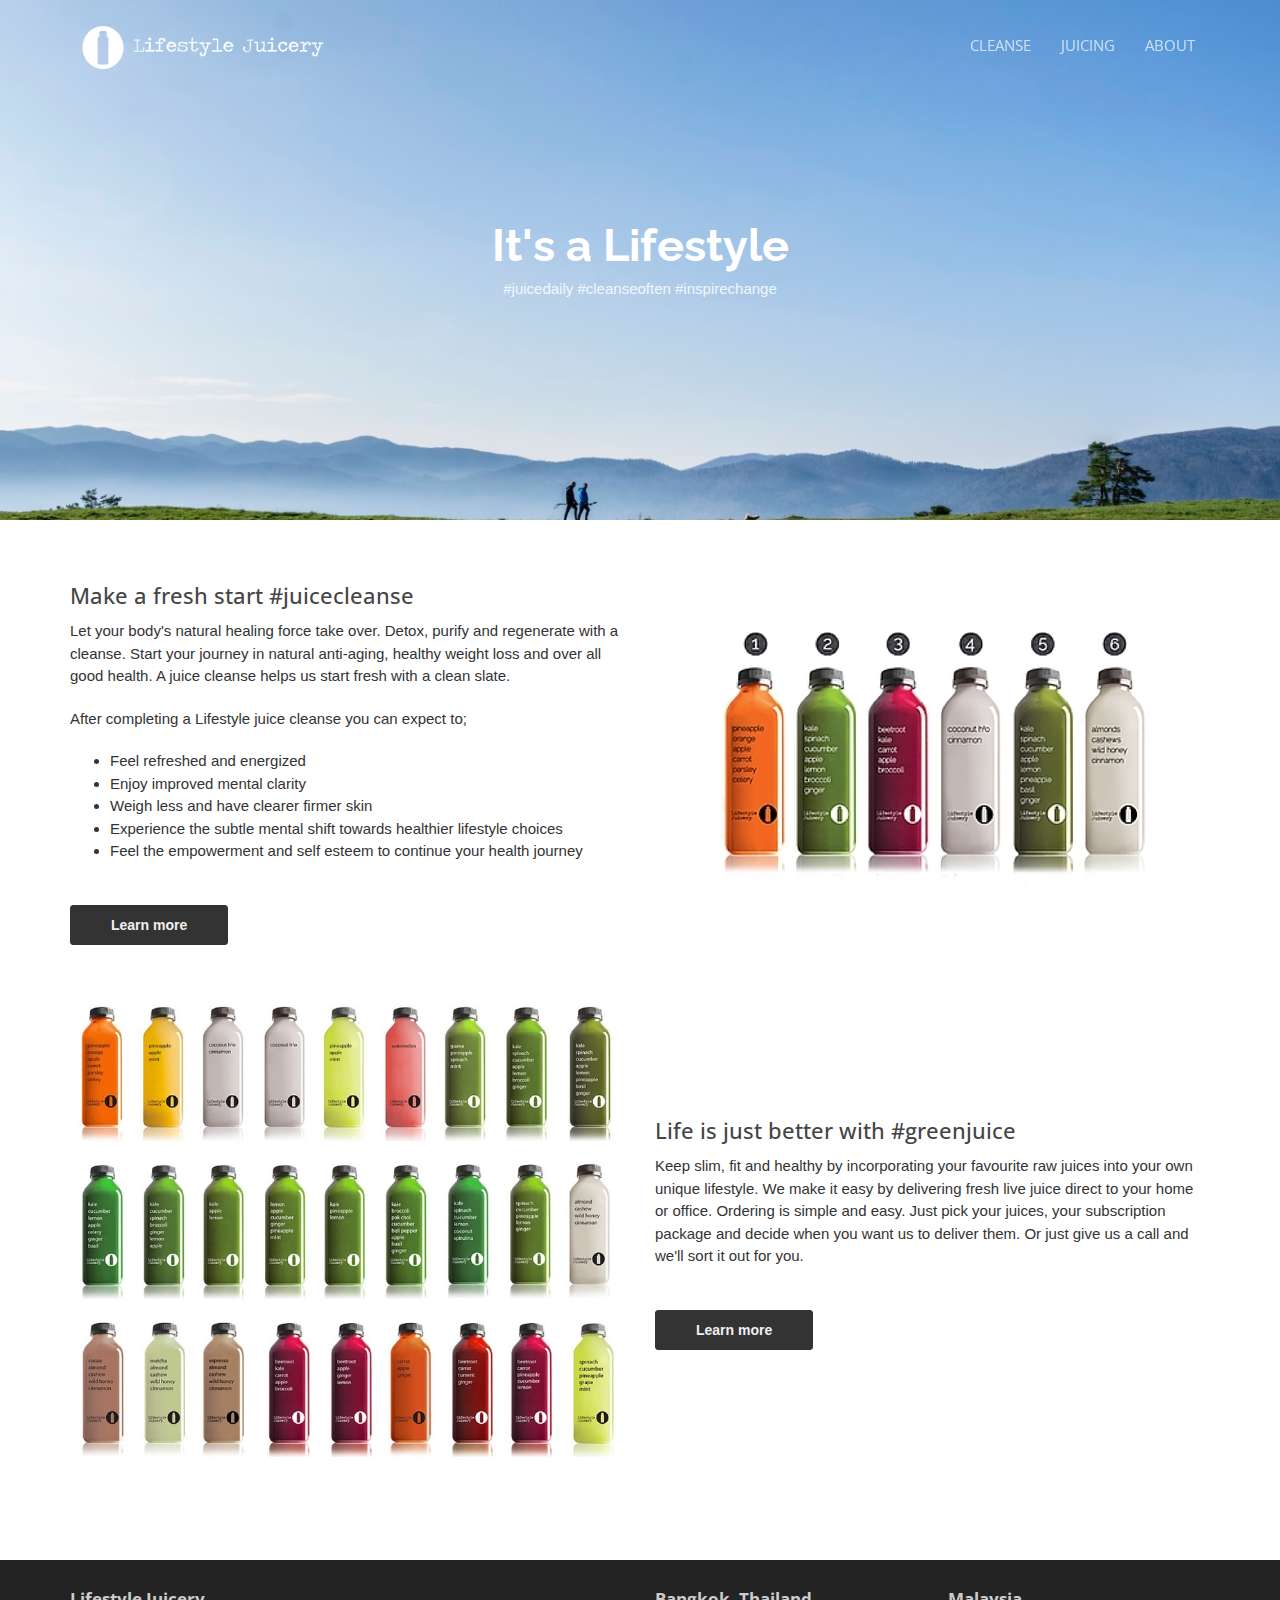
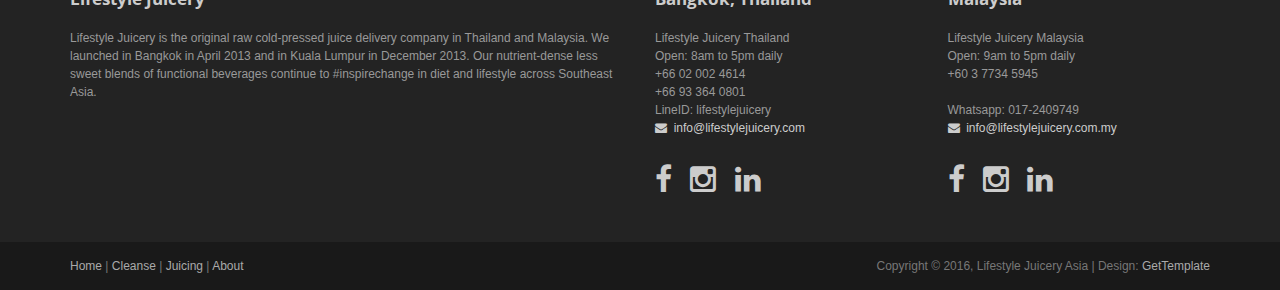
<file: index.html>
<!DOCTYPE html>
<html lang="en">

<head>
	<meta charset="utf-8">
	<meta name="viewport" content="width=device-width, initial-scale=1.0">
	<meta name="description" content="Asia's leaders in raw coldpressed juice, juice cleanse and juice fasting programs. Delivering to thousands of happy juicers across Thailand and Malaysia.">
	<meta name="keywords" content="lifestyle juicery, bangkok, kuala lumpur, thailand, malaysia, cleanse, fast, juice cleanse, juice fast, juice detox, detoxification, juice bar, raw, cold-pressed, coldpressed, lose weight, cleanse programs, order juice, fresh juice, juice delivery, juicing, raw juicing">
	<meta name="author" content="lifestylejuicery.com">
	<title>Lifestyle Juicery&trade; Juice Daily. Cleanse Often. #Inspirechange</title>
	<link rel="stylesheet" href="//fonts.googleapis.com/css?family=Raleway:200,400,600|Open+Sans:300,400,700">
	<link rel="stylesheet" href="css/bootstrap.min.css">
	<link rel="stylesheet" href="css/font-awesome.min.css">
	<link rel="stylesheet" href="css/styles.css">
	<!-- HTML5 shim and Respond.js IE8 support of HTML5 elements and media queries -->
	<!--[if lt IE 9]>
	<script src="assets/js/html5shiv.js"></script>
	<script src="assets/js/respond.min.js"></script>
	<![endif]--> 

	<!-- Facebook Pixel Code -->
	<script>
	!function(f,b,e,v,n,t,s){if(f.fbq)return;n=f.fbq=function(){n.callMethod?
	n.callMethod.apply(n,arguments):n.queue.push(arguments)};if(!f._fbq)f._fbq=n;
	n.push=n;n.loaded=!0;n.version='2.0';n.queue=[];t=b.createElement(e);t.async=!0;
	t.src=v;s=b.getElementsByTagName(e)[0];s.parentNode.insertBefore(t,s)}(window,
	document,'script','https://connect.facebook.net/en_US/fbevents.js');

	fbq('init', '802902236488770');
	fbq('track', "PageView");</script>
	
	<noscript><img height="1" width="1" style="display:none"
	src="https://www.facebook.com/tr?id=802902236488770&ev=PageView&noscript=1"
	/></noscript>
	<!-- End Facebook Pixel Code -->


</head>

<body class="page-home">
	<!-- fixed navbar -->
	<div class="navbar navbar-dual navbar-inverse navbar-fixed-top headroom ontop-now">
		<div class="container">
			<div class="navbar-header">
				<!-- Button for smallest screens -->
				<button type="button" class="navbar-toggle" data-toggle="collapse" data-target=".navbar-collapse"><span class="icon-bar"></span> <span class="icon-bar"></span> <span class="icon-bar"></span> </button>
				<a class="navbar-brand" href="index.html">
					<img src="images/logo.png" alt="Lifestyle Juicery">
					<img src="images/logo_on_white.png" alt="Lifestyle Juicer" class="secondary">
				</a>
			</div>
			<div class="navbar-collapse collapse">
				<ul class="nav navbar-nav pull-right">
					<!-- <li><a href="index.html">Home</a></li> -->
					<li><a href="cleanse.html">Cleanse</a></li>
					<li><a href="juicing.html">Juicing</a></li>
					<!--<li><a href="contact.html">Contact</a></li>-->
					<li><a href="about.html">About</a></li>
					<!-- <li><a class="btn btn-rounded" href="#signin">SIGN IN / SIGN UP</a></li> -->
				</ul>
			</div>
			<!--/.nav-collapse -->
		</div>
	</div>
	<!-- end of fixed navbar -->


	<!-- header -->
	<header class="head head-default head-index">
		<div class="container">
			
<h1 class="lead text-center">It's a Lifestyle</h1>
<p class="tagline text-center">#juicedaily #cleanseoften #inspirechange</p>
<!-- <p class="text-center">
			<a class="btn btn-default btn-lg" href="cleanse.html">Cleanse</a>
			<a class="btn btn-default btn-lg" href="juice.html">Juice</a>
		</p> -->

		</div>
	</header>
	<!-- end of header -->

	 <!-- index -->

<section class="section">
	<div class="container">

		<div class="row vertical-align-sm">
			<div class="col-sm-6">
				<h4>Make a fresh start #juicecleanse</h4>
				<p>
					Let your body's natural healing force take over. Detox, purify and regenerate with a cleanse. Start your journey in natural anti-aging, healthy weight loss and over all good health. A juice cleanse helps us start fresh with a clean slate.
				</p>
				<p>After completing a Lifestyle juice cleanse you can expect to;
				</p>
				<ul>
					<li>
						Feel refreshed and energized
					</li>
					<li>
						Enjoy improved mental clarity
					</li>
					<li>
						Weigh less and have clearer firmer skin
					</li>
					<li>
						Experience the subtle mental shift towards healthier lifestyle choices
					</li>
					<li>
						Feel the empowerment and self esteem to continue your health journey
					</li>
				</ul>
				<p></p>
				<br>
				<a class="btn btn-default" href="cleanse.html">Learn more</a>
			</div>
			<div class="col-sm-6 text-center"><img src="images/cleanse.jpg" alt="Cleanse"></div>
		</div>
		<div class="row vertical-align-sm">
			<div class="col-sm-6 col-sm-push-6">
				<h4>Life is just better with #greenjuice</h4>
				<p>
					Keep slim, fit and healthy by incorporating your favourite raw juices into your own unique lifestyle. We make it easy by delivering fresh live juice direct to your home or office. Ordering is simple and easy. Just pick your juices, your subscription package and decide when you want us to deliver them. Or just give us a call and we'll sort it out for you.</p>
				<br>
				<a class="btn btn-default" href="juicing.html">Learn more</a>
			</div>
			<div class="col-sm-6 col-sm-pull-6"><img src="images/juice.jpg" alt="Juice"></div>
		</div>


	</div>
</section>

<!-- end of index -->  
	
	
	 
	<footer id="footer" class="clearfix">
		<div class="footer1">
			<div class="container">
				<a name="contact" /></a>
				<div class="row">
					<div class="col-md-6 widget">
						<h3 class="widget-title">Lifestyle Juicery</h3>
						<div class="widget-body">
							<p>
								Lifestyle Juicery is the original raw cold-pressed juice delivery company in Thailand and Malaysia. We launched in Bangkok in April 2013 and in Kuala Lumpur in December 2013. Our nutrient-dense less sweet blends of functional beverages continue to #inspirechange in diet and lifestyle across Southeast Asia.
							</p>
						</div>
					</div>
					<div class="col-md-3 widget">
						<h3 class="widget-title">Bangkok, Thailand</h3>
						<div class="widget-body">
							<p>Lifestyle Juicery Thailand
								<br>Open: 8am to 5pm daily
								<br>+66 02 002 4614
								<br>+66 93 364 0801
								<br>LineID: lifestylejuicery
								<br>
								<a href="mailto:info@lifestylejuicery.com"><i class="fa fa-envelope"></i>&nbsp;&nbsp;info@lifestylejuicery.com</a>
							</p>
							<ul class="list-inline follow-me-icons">
								<li>
									<a href="http://www.facebook.com/LifestyleJuiceCleanse"><i class="fa fa-facebook fa-2"></i></a>
								</li>
								<li>
									<a href="https://www.instagram.com/lifestylejuicery/"><i class="fa fa-instagram fa-2"></i></a>
								</li>
								<li>
									<a href="https://www.linkedin.com/company/lifestyle-juicery"><i class="fa fa-linkedin fa-2"></i></a>
								</li>
							</ul>
						</div>
					</div>
					<div class="col-md-3 widget">
						<h3 class="widget-title">Malaysia</h3>
						<div class="widget-body">
							<p>Lifestyle Juicery Malaysia
								<br>Open: 9am to 5pm daily
								<br>+60 3 7734 5945
								<br>
								<!-- <br>LineID: lifestylejuicery -->
								<br>Whatsapp: 017-2409749
								<br>
								<a href="mailto:info@lifestylejuicery.com.my"><i class="fa fa-envelope"></i>&nbsp;&nbsp;info@lifestylejuicery.com.my</a>
							</p>
							<ul class="list-inline follow-me-icons">
								<li>
									<a href="https://www.facebook.com/lifestylejuicery/"><i class="fa fa-facebook fa-2"></i></a>
								</li>
								<li>
									<a href="https://www.instagram.com/lifestylejuicery/"><i class="fa fa-instagram fa-2"></i></a>
								</li>
								<li>
									<a href="https://www.linkedin.com/company/lifestyle-juicery"><i class="fa fa-linkedin fa-2"></i></a>
								</li>
							</ul>
						</div>
					</div>
				</div>
				<!-- /row of widgets -->
			</div>
		</div>
	
		<div class="footer2">
			<div class="container">
				<div class="row">
					<div class="col-md-6 widget">
						<div class="widget-body">
							<p class="simplenav">
								<a href="index.html">Home</a> |
								<a href="cleanse.html">Cleanse</a> |
								<a href="juicing.html">Juicing</a> |
								<!--<a href="contact.html">Contact</a> |-->
								<a href="about.html">About</a>
								<!-- <b><a href="signup.html">Sign up</a></b> -->
							</p>
						</div>
					</div>
					<div class="col-md-6 widget">
						<div class="widget-body">
							<p class="text-right">
								Copyright &copy; 2016, Lifestyle Juicery Asia | Design: <a href="http://gettemplate.com/" rel="designer">GetTemplate</a>
							</p>
						</div>
					</div>
				</div>
				<!-- /row of widgets -->
			</div>
		</div>
	</footer>	 
	
	<script src="js/jquery.min.js"></script>
	<script src="js/bootstrap.min.js"></script>
	<script src="js/bootstrap-hover-dropdown.min.js"></script>
	<script src="js/headroom.min.js"></script>
	<script src="js/jQuery.headroom.min.js"></script>
	<script src="js/template.js"></script>	 
	
	 
	<script>
	  (function(i, s, o, g, r, a, m) {
	    i['GoogleAnalyticsObject'] = r;
	    i[r] = i[r] || function() {
	      (i[r].q = i[r].q || []).push(arguments)
	    }, i[r].l = 1 * new Date();
	    a = s.createElement(o), m = s.getElementsByTagName(o)[0];
	    a.async = 1;
	    a.src = g;
	    m.parentNode.insertBefore(a,
	      m)
	  })(window, document, 'script', 'https://www.google-analytics.com/analytics.js', 'ga');
	  ga('create', 'UA-62015581-1', 'auto');
	  ga('send', 'pageview');
	</script>	 
	<!--Start of Tawk.to Script-->
	<script type="text/javascript">
	    var $_Tawk_API = {},
	        $_Tawk_LoadStart = new Date();
	    (function() {
	        var s1 = document.createElement("script"),
	            s0 = document.getElementsByTagName("script")[0];
	        s1.async = true;
	        s1.src = 'https://embed.tawk.to/573692357193bc0e5e03dfad/default';
	        s1.charset = 'UTF-8';
	        s1.setAttribute('crossorigin', '*');
	        s0.parentNode.insertBefore(s1, s0);
	    })();
	</script>
	<!--End of Tawk.to Script-->
</body>

</html>
</file>
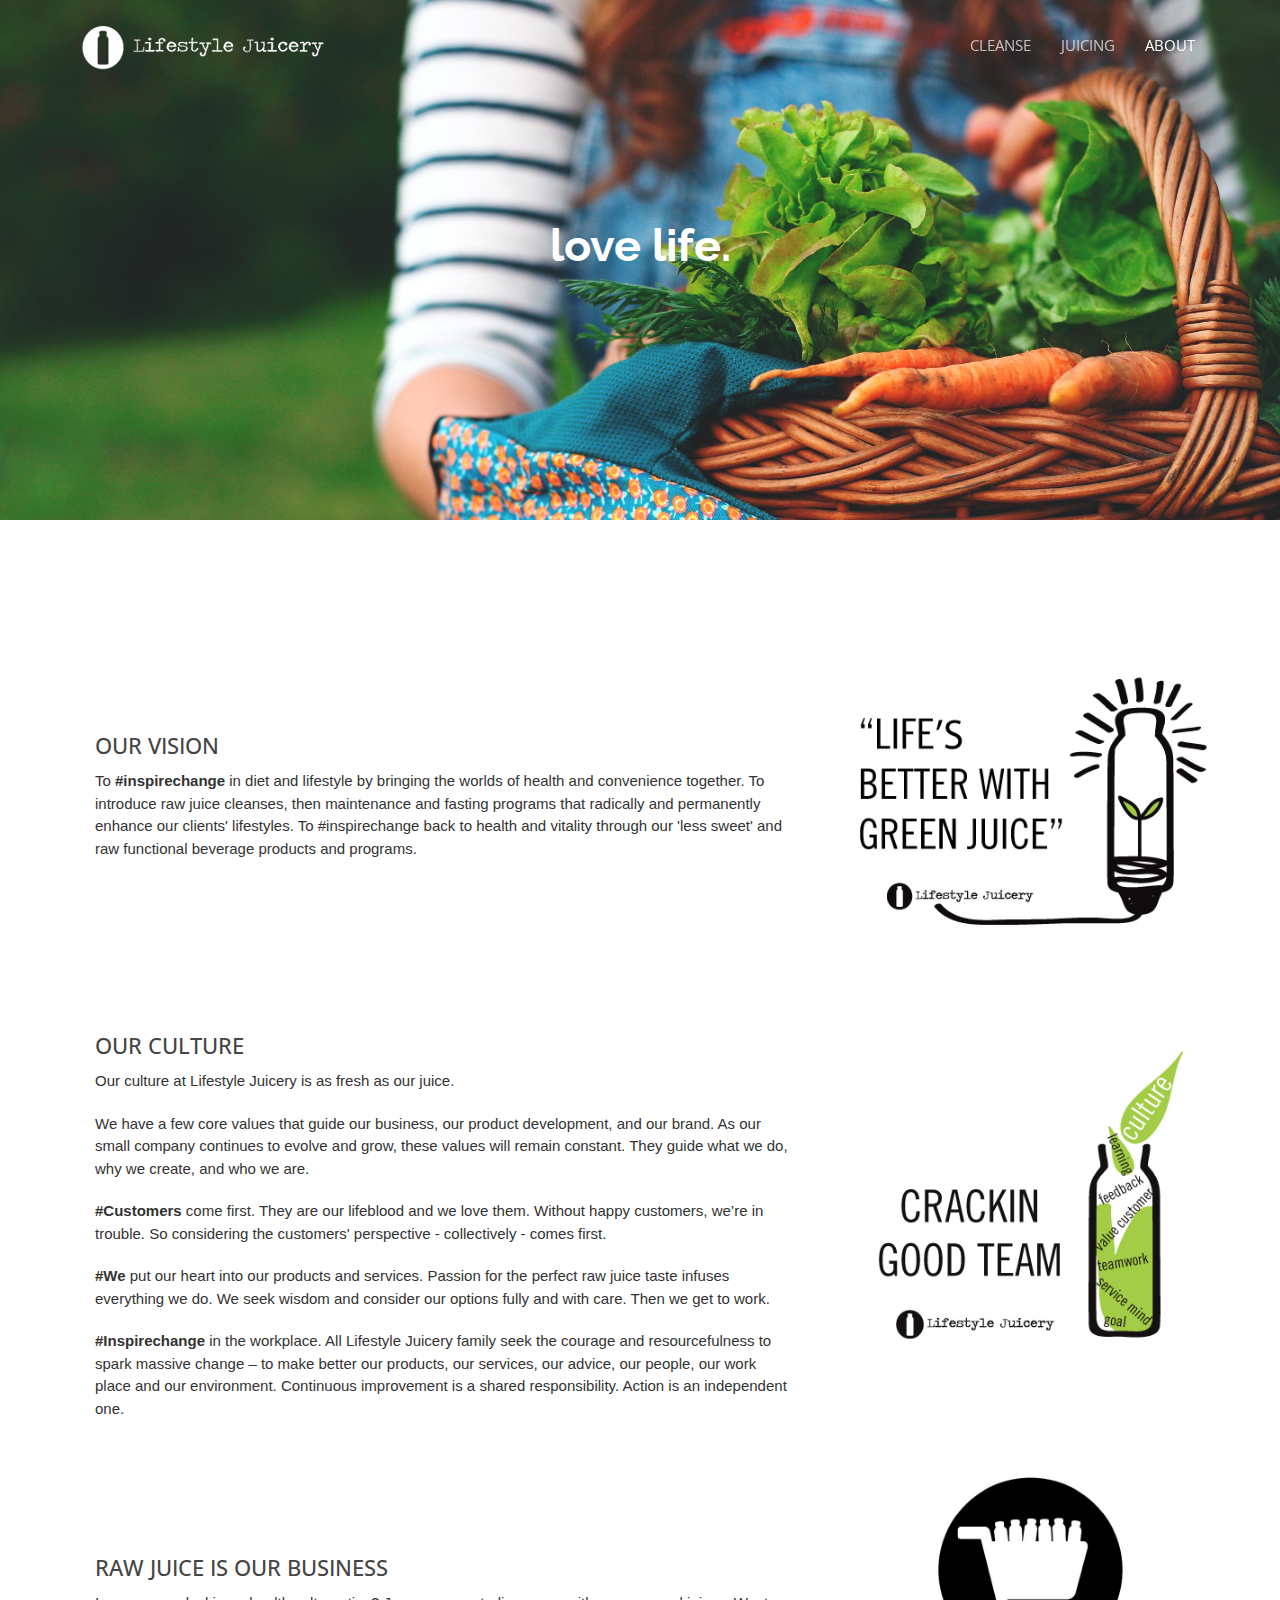
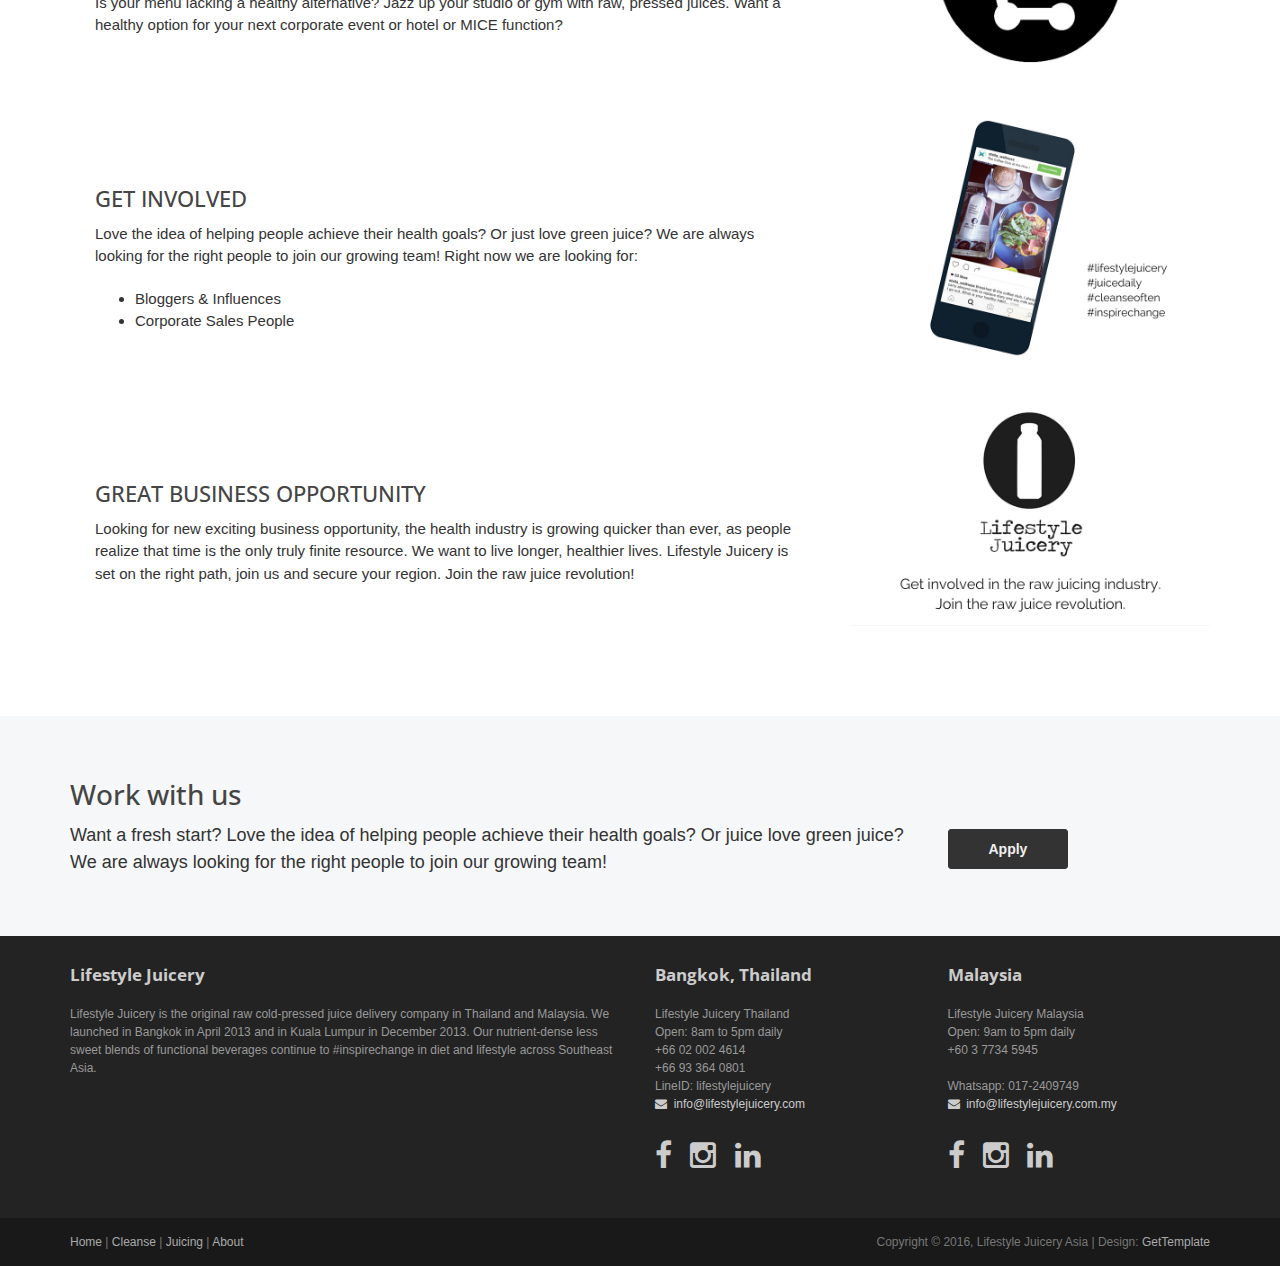
<file: about.html>
<!DOCTYPE html>
<html lang="en">

<head>
	<meta charset="utf-8">
	<meta name="viewport" content="width=device-width, initial-scale=1.0">
	<meta name="description" content="Serving up the best juice in Thailand & Malaysia since 2013. Learn more about Lifestyle Juicery™.">
	<meta name="keywords" content="lifestyle juicery, bangkok, kuala lumpur, thailand, malaysia, juice bar, juice operations, juice production, business opportunities, open a juice bar, start a juicery, open a juicery, start your own business, juice bar franchise,  juicing business, meet the team, quality juicing, jucing standard, best quality, effecient raw juicing">
	<meta name="author" content="lifestylejuicery.com">
	<title>Lifestyle Juicery&trade; Leaders in Raw, Cold-Pressed Juice</title>
	<link rel="stylesheet" href="//fonts.googleapis.com/css?family=Raleway:200,400,600|Open+Sans:300,400,700">
	<link rel="stylesheet" href="css/bootstrap.min.css">
	<link rel="stylesheet" href="css/font-awesome.min.css">
	<link rel="stylesheet" href="css/styles.css">
	<!-- HTML5 shim and Respond.js IE8 support of HTML5 elements and media queries -->
	<!--[if lt IE 9]>
	<script src="assets/js/html5shiv.js"></script>
	<script src="assets/js/respond.min.js"></script>
	<![endif]-->

	<!-- Facebook Pixel Code -->
	<script>
	!function(f,b,e,v,n,t,s){if(f.fbq)return;n=f.fbq=function(){n.callMethod?
	n.callMethod.apply(n,arguments):n.queue.push(arguments)};if(!f._fbq)f._fbq=n;
	n.push=n;n.loaded=!0;n.version='2.0';n.queue=[];t=b.createElement(e);t.async=!0;
	t.src=v;s=b.getElementsByTagName(e)[0];s.parentNode.insertBefore(t,s)}(window,
	document,'script','https://connect.facebook.net/en_US/fbevents.js');

	fbq('init', '802902236488770');
	fbq('track', "PageView");</script>
	<noscript><img height="1" width="1" style="display:none"
	src="https://www.facebook.com/tr?id=802902236488770&ev=PageView&noscript=1"
	/></noscript>
	<!-- End Facebook Pixel Code -->
	
 </head>

<body class="page-home">
	<!-- fixed navbar -->
	<div class="navbar navbar-dual navbar-inverse navbar-fixed-top headroom ontop-now">
		<div class="container">
			<div class="navbar-header">
				<!-- Button for smallest screens -->
				<button type="button" class="navbar-toggle" data-toggle="collapse" data-target=".navbar-collapse"><span class="icon-bar"></span> <span class="icon-bar"></span> <span class="icon-bar"></span> </button>
				<a class="navbar-brand" href="index.html">
					<img src="images/logo.png" alt="Lifestyle Juicery">
					<img src="images/logo_on_white.png" alt="Lifestyle Juicer" class="secondary">
				</a>
			</div>
			<div class="navbar-collapse collapse">
				<ul class="nav navbar-nav pull-right">
					<!-- <li><a href="index.html">Home</a></li> -->
					<li><a href="cleanse.html">Cleanse</a></li>
					<li><a href="juicing.html">Juicing</a></li>
					<!--<li><a href="contact.html">Contact</a></li>-->
					<li class="active" ><a href="about.html">About</a></li>
					<!-- <li><a class="btn btn-rounded" href="#signin">SIGN IN / SIGN UP</a></li> -->
				</ul>
			</div>
			<!--/.nav-collapse -->
		</div>
	</div>
	<!-- end of fixed navbar -->


	<!-- header -->
	<header class="head head-default head-about">
		<div class="container">
			
<h1 class="lead text-center">love life.</h1>
<!-- <p class="tagline text-center">cause why not</p> -->
<!-- <p class="text-center">
			<a class="btn btn-default btn-lg" href="cleanse.html">Cleanse</a>
			<a class="btn btn-default btn-lg" href="juice.html">Juice</a>
		</p> -->

		</div>
	</header>
	<!-- end of header -->

	
<!-- our vision section-->
<section class="section">
	<div class="container">

		<div class="row topspace vertical-align-sm">
			<div class="col-sm-8 xxxcol-sm-pull-8 paddingall xxxbottomspace-xs">
				<h4>OUR VISION</h4>
				<p>
					To <strong>#inspirechange</strong> in diet and lifestyle by bringing the worlds of health and convenience together. To introduce raw juice cleanses, then maintenance and fasting programs that radically and permanently enhance our clients' lifestyles. To #inspirechange back to health and vitality through our 'less sweet' and raw functional beverage products and programs.
				</p>
			</div>
			<div class="col-sm-4 xxxcol-sm-push-4 text-center"><img src="images/our-vision.jpg" alt="OUR VISION"></div>
		</div>

		<div class="row topspace vertical-align-sm">

			<div class="col-sm-8 xxxcol-sm-pull-8 paddingall xxxbottomspace-xs">

				<h4>OUR CULTURE</h4>

				<p>Our culture at Lifestyle Juicery is as fresh as our juice.</p>

				<p>
					We have a few core values that guide our business, our product development, and our brand. As our small company continues to evolve and grow, these values will remain constant. They guide what we do, why we create, and who we are.
				</p>

				<p><strong>#Customers</strong> come first. They are our lifeblood and we love them. Without happy customers, we’re in trouble. So considering the customers' perspective - collectively - comes first.</p>

				<p><strong>#We</strong> put our heart into our products and services. Passion for the perfect raw juice taste infuses everything we do. We seek wisdom and consider our options fully and with care. Then we get to work.</p>

				<p><strong>#Inspirechange</strong> in the workplace. All Lifestyle Juicery family seek the courage and resourcefulness to spark massive change – to make better our products, our services, our advice, our people, our work place and our environment. Continuous improvement is a shared responsibility. Action is an independent one.</p>

			</div>

			<div class="col-sm-4 xxxcol-sm-push-4 text-center">
				<img src="images/our-culture.jpg" alt="OUR CULTURE" />
			</div>

		</div>

		<div class="row topspace vertical-align-sm">
			<div class="col-sm-8 xxxcol-sm-pull-8 paddingall xxxbottomspace-xs">
				<h4>RAW JUICE IS OUR BUSINESS</h4>
				<p>
					Is your menu lacking a healthy alternative? Jazz up your studio or gym with raw, pressed juices. Want a healthy option for your next corporate event or hotel or MICE function?
				</p>
			</div>
			<div class="col-sm-4 xxxcol-sm-push-4 text-center"><img src="images/raw-juice-is-our-business.jpg" alt="RAW JUICE IS OUR BUSINESS"></div>
		</div>

		<div class="row topspace vertical-align-sm">
			<div class="col-sm-8 xxxcol-sm-pull-8 paddingall xxxbottomspace-xs">
				<h4>GET INVOLVED</h4>
				<p>
					Love the idea of helping people achieve their health goals? Or just love green juice? We are always looking for the right people to join our growing team! Right now we are looking for:
					<ul>
						<li>Bloggers &amp; Influences</li>
						<li>Corporate Sales People</li>
					</ul>
				</p>
			</div>
			<div class="col-sm-4 xxxcol-sm-push-4 text-center"><img src="images/get-involved.jpg" alt="GET INVOLVED"></div>
		</div>

		<div class="row topspace vertical-align-sm">
			<div class="col-sm-8 xxxcol-sm-pull-8 paddingall xxxbottomspace-xs">
				<h4>GREAT BUSINESS OPPORTUNITY</h4>
				<p>
					Looking for new exciting business opportunity, the health industry is growing quicker than ever, as people realize that time is the only truly finite resource. We want to live longer, healthier lives. Lifestyle Juicery is set on the right path, join us
					and secure your region. Join the raw juice revolution!
				</p>
			</div>
			<div class="col-sm-4 xxxcol-sm-push-4 text-center"><img src="images/great-business-opportunity.jpg" alt="GREAT BUSINESS OPPORUNITY"></div>
		</div>

	</div>
</section>
<!-- end of our vision -->

<!-- CTA section -->
<section class="section section-cta jumbotron topspace-3x bottomspace-0">
	<div class="container">
		<h3>Work with us<span></span></h3>
		<div class="row vertical-align-sm">
			<div class="col-sm-9">
				<p>Want a fresh start? Love the idea of helping people achieve their health goals? Or juice love green juice? We are always looking for the right people to join our growing team!</p>
			</div>
			<div class="col-sm-3"><a href="mailto:info@lifestylejuicery.com" class="btn btn-default">Apply</a></div>
		</div>
	</div>
</section>
<!-- end of CTA -->

 
	
	
	 
	<footer id="footer" class="clearfix">
		<div class="footer1">
			<div class="container">
				<a name="contact" /></a>
				<div class="row">
					<div class="col-md-6 widget">
						<h3 class="widget-title">Lifestyle Juicery</h3>
						<div class="widget-body">
							<p>
								Lifestyle Juicery is the original raw cold-pressed juice delivery company in Thailand and Malaysia. We launched in Bangkok in April 2013 and in Kuala Lumpur in December 2013. Our nutrient-dense less sweet blends of functional beverages continue to #inspirechange in diet and lifestyle across Southeast Asia.
							</p>
						</div>
					</div>
					<div class="col-md-3 widget">
						<h3 class="widget-title">Bangkok, Thailand</h3>
						<div class="widget-body">
							<p>Lifestyle Juicery Thailand
								<br>Open: 8am to 5pm daily
								<br>+66 02 002 4614
								<br>+66 93 364 0801
								<br>LineID: lifestylejuicery
								<br>
								<a href="mailto:info@lifestylejuicery.com"><i class="fa fa-envelope"></i>&nbsp;&nbsp;info@lifestylejuicery.com</a>
							</p>
							<ul class="list-inline follow-me-icons">
								<li>
									<a href="http://www.facebook.com/LifestyleJuiceCleanse"><i class="fa fa-facebook fa-2"></i></a>
								</li>
								<li>
									<a href="https://www.instagram.com/lifestylejuicery/"><i class="fa fa-instagram fa-2"></i></a>
								</li>
								<li>
									<a href="https://www.linkedin.com/company/lifestyle-juicery"><i class="fa fa-linkedin fa-2"></i></a>
								</li>
							</ul>
						</div>
					</div>
					<div class="col-md-3 widget">
						<h3 class="widget-title">Malaysia</h3>
						<div class="widget-body">
							<p>Lifestyle Juicery Malaysia
								<br>Open: 9am to 5pm daily
								<br>+60 3 7734 5945
								<br>
								<!-- <br>LineID: lifestylejuicery -->
								<br>Whatsapp: 017-2409749
								<br>
								<a href="mailto:info@lifestylejuicery.com.my"><i class="fa fa-envelope"></i>&nbsp;&nbsp;info@lifestylejuicery.com.my</a>
							</p>
							<ul class="list-inline follow-me-icons">
								<li>
									<a href="https://www.facebook.com/lifestylejuicery/"><i class="fa fa-facebook fa-2"></i></a>
								</li>
								<li>
									<a href="https://www.instagram.com/lifestylejuicery/"><i class="fa fa-instagram fa-2"></i></a>
								</li>
								<li>
									<a href="https://www.linkedin.com/company/lifestyle-juicery"><i class="fa fa-linkedin fa-2"></i></a>
								</li>
							</ul>
						</div>
					</div>
				</div>
				<!-- /row of widgets -->
			</div>
		</div>
	
		<div class="footer2">
			<div class="container">
				<div class="row">
					<div class="col-md-6 widget">
						<div class="widget-body">
							<p class="simplenav">
								<a href="index.html">Home</a> |
								<a href="cleanse.html">Cleanse</a> |
								<a href="juicing.html">Juicing</a> |
								<!--<a href="contact.html">Contact</a> |-->
								<a href="about.html">About</a>
								<!-- <b><a href="signup.html">Sign up</a></b> -->
							</p>
						</div>
					</div>
					<div class="col-md-6 widget">
						<div class="widget-body">
							<p class="text-right">
								Copyright &copy; 2016, Lifestyle Juicery Asia | Design: <a href="http://gettemplate.com/" rel="designer">GetTemplate</a>
							</p>
						</div>
					</div>
				</div>
				<!-- /row of widgets -->
			</div>
		</div>
	</footer>	 
	
	<script src="js/jquery.min.js"></script>
	<script src="js/bootstrap.min.js"></script>
	<script src="js/bootstrap-hover-dropdown.min.js"></script>
	<script src="js/headroom.min.js"></script>
	<script src="js/jQuery.headroom.min.js"></script>
	<script src="js/template.js"></script>	 
	
	 
	<script>
	  (function(i, s, o, g, r, a, m) {
	    i['GoogleAnalyticsObject'] = r;
	    i[r] = i[r] || function() {
	      (i[r].q = i[r].q || []).push(arguments)
	    }, i[r].l = 1 * new Date();
	    a = s.createElement(o), m = s.getElementsByTagName(o)[0];
	    a.async = 1;
	    a.src = g;
	    m.parentNode.insertBefore(a,
	      m)
	  })(window, document, 'script', 'https://www.google-analytics.com/analytics.js', 'ga');
	  ga('create', 'UA-62015581-1', 'auto');
	  ga('send', 'pageview');
	</script>	 
	<!--Start of Tawk.to Script-->
	<script type="text/javascript">
	    var $_Tawk_API = {},
	        $_Tawk_LoadStart = new Date();
	    (function() {
	        var s1 = document.createElement("script"),
	            s0 = document.getElementsByTagName("script")[0];
	        s1.async = true;
	        s1.src = 'https://embed.tawk.to/573692357193bc0e5e03dfad/default';
	        s1.charset = 'UTF-8';
	        s1.setAttribute('crossorigin', '*');
	        s0.parentNode.insertBefore(s1, s0);
	    })();
	</script>
	<!--End of Tawk.to Script-->
</body>

</html>
</file>
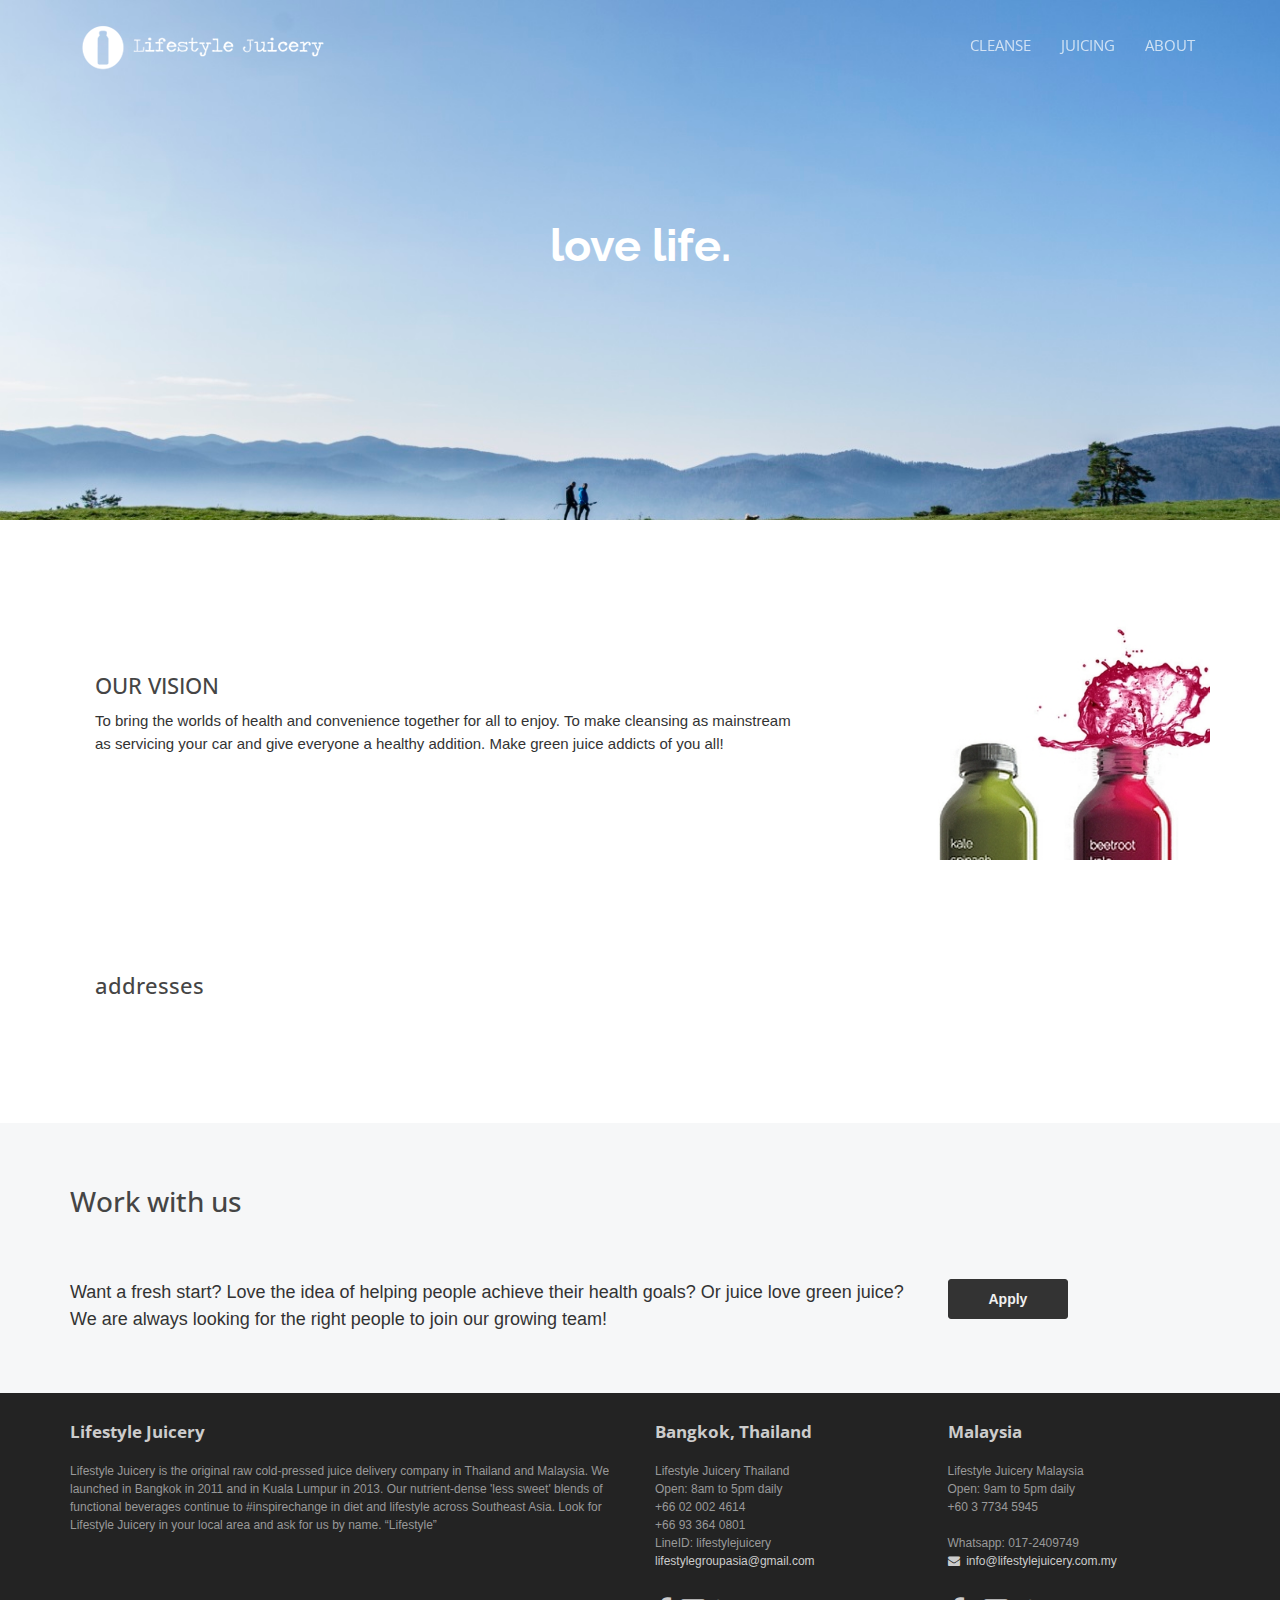
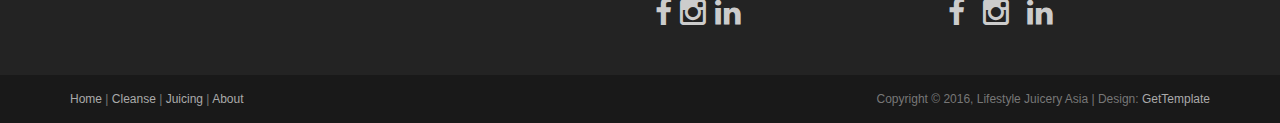
<file: contact.html>
<!DOCTYPE html>
<html lang="en">

<head>
	<meta charset="utf-8">
	<meta name="viewport" content="width=device-width, initial-scale=1.0">
	<meta name="description" content="">
	<meta name="author" content="lifestylejuicery.com">
	<title>Contact</title>
	<link rel="stylesheet" href="//fonts.googleapis.com/css?family=Raleway:200,400,600|Open+Sans:300,400,700">
	<link rel="stylesheet" href="css/bootstrap.min.css">
	<link rel="stylesheet" href="css/font-awesome.min.css">
	<link rel="stylesheet" href="css/styles.css">
	<!-- HTML5 shim and Respond.js IE8 support of HTML5 elements and media queries -->
	<!--[if lt IE 9]>
	<script src="assets/js/html5shiv.js"></script>
	<script src="assets/js/respond.min.js"></script>
	<![endif]-->
</head>

<body class="page-home">
	<!-- fixed navbar -->
	<div class="navbar navbar-dual navbar-inverse navbar-fixed-top headroom ontop-now">
		<div class="container">
			<div class="navbar-header">
				<!-- Button for smallest screens -->
				<button type="button" class="navbar-toggle" data-toggle="collapse" data-target=".navbar-collapse"><span class="icon-bar"></span> <span class="icon-bar"></span> <span class="icon-bar"></span> </button>
				<a class="navbar-brand" href="index.html">
					<img src="images/logo.png" alt="Lifestyle Juicery">
					<img src="images/logo_on_white.png" alt="Lifestyle Juicer" class="secondary">
				</a>
			</div>
			<div class="navbar-collapse collapse">
				<ul class="nav navbar-nav pull-right">
					<!-- <li><a href="index.html">Home</a></li> -->
					<li><a href="cleanse.html">Cleanse</a></li>
					<li><a href="juicing.html">Juicing</a></li>
					<!--<li><a href="contact.html">Contact</a></li>-->
					<li><a href="about.html">About</a></li>
					<!-- <li><a class="btn btn-rounded" href="#signin">SIGN IN / SIGN UP</a></li> -->
				</ul>
			</div>
			<!--/.nav-collapse -->
		</div>
	</div>
	<!-- end of fixed navbar -->


	<!-- header -->
	<header class="head head-default head-contact">
		<div class="container">
					<h1 class="lead text-center">love life.</h1>
		<!-- <p class="tagline text-center">cause why not</p> -->
		<!-- <p class="text-center">
			<a class="btn btn-default btn-lg" href="cleanse.html">Cleanse</a>
			<a class="btn btn-default btn-lg" href="juice.html">Juice</a>
		</p> -->

		</div>
	</header>
	<!-- end of header -->

	<!-- our vision section-->
	<section class="section">
		<div class="container">

			<div class="row topspace-2x">
				<div class="col-sm-8 xxxcol-sm-pull-8 paddingall xxxbottomspace-xs">
					<h4>OUR VISION</h4>
					<p>
						To bring the worlds of health and convenience together for all to enjoy. To make cleansing as mainstream as servicing your car and give everyone a healthy addition. Make green juice addicts of you all!
					</p>
				</div>
				<div class="col-sm-4 xxxcol-sm-push-4 text-center"><img src="images/splash.jpg" alt="Cleanse"></div>
			</div>
			<div class="row topspace-2x">
				<!-- <div class="col-sm-6 text-center"><img src="images/juice.jpg" alt="Juice"></div> -->
				<div class="col-sm-12 paddingall">
					<h4>addresses</h4>
					<p>
					<br>
					<!-- <a class="btn btn-default btn-lg" href="juice.html">Juice</a> -->
				</div>
			</div>


		</div>
	</section>
	<!-- end of our vision -->
	
		<!-- CTA section -->
	<section class="section section-cta jumbotron topspace-3x bottomspace-0">
		<div class="container">
			<h3>Work with us
				<span></span>
			</h3>
			<div class="row topspace-2x">
				<div class="col-sm-9">
					<p>Want a fresh start? Love the idea of helping people achieve their health goals? Or juice love green juice? We are always looking for the right people to join our growing team!</p>
				</div>
				<div class="col-sm-3"><a href="" class="btn btn-default	">Apply</a></div>
			</div>
		</div>
	</section>
	<!-- end of CTA -->
	
 
	
	
	 
	<footer id="footer" class="clearfix">
		<div class="footer1">
			<div class="container">
				<a name="contact" /></a>
				<div class="row">
					<div class="col-md-6 widget">
						<h3 class="widget-title">Lifestyle Juicery</h3>
						<div class="widget-body">
							<p>
								Lifestyle Juicery is the original raw cold-pressed juice delivery company in Thailand and Malaysia. We launched in Bangkok in 2011 and in Kuala Lumpur in 2013. Our nutrient-dense 'less sweet' blends of functional beverages continue to #inspirechange in
								diet and lifestyle across Southeast Asia. Look for Lifestyle Juicery in your local area and ask for us by name. “Lifestyle”
							</p>
						</div>
					</div>
					<div class="col-md-3 widget">
						<h3 class="widget-title">Bangkok, Thailand</h3>
						<div class="widget-body">
							<p>Lifestyle Juicery Thailand
								<br>Open: 8am to 5pm daily
								<br>+66 02 002 4614
								<br>+66 93 364 0801
								<br>LineID: lifestylejuicery
								<br>
								<a href="mailto:lifestylegroupasia@gmail.com">lifestylegroupasia@gmail.com</a>
							</p>
							<p class="follow-me-icons">
								<a href="http://www.facebook.com/LifestyleJuiceCleanse"><i class="fa fa-facebook fa-2"></i></a>
								<a href="https://www.instagram.com/lifestylejuicery/"><i class="fa fa-instagram fa-2"></i></a>
								<a href="https://www.linkedin.com/company/lifestyle-juicery"><i class="fa fa-linkedin fa-2"></i></a>
							</p>
						</div>
					</div>
					<div class="col-md-3 widget">
						<h3 class="widget-title">Malaysia</h3>
						<div class="widget-body">
							<p>Lifestyle Juicery Malaysia
								<br>Open: 9am to 5pm daily
								<br>+60 3 7734 5945
								<br>
								<!-- <br>LineID: lifestylejuicery -->
								<br>Whatsapp: 017-2409749
								<br>
								<a href="mailto:info@lifestylejuicery.com.my"><i class="fa fa-envelope"></i>&nbsp;&nbsp;info@lifestylejuicery.com.my</a>
							</p>
							<ul class="list-inline follow-me-icons">
								<li>
									<a href="https://www.facebook.com/lifestylejuicery/"><i class="fa fa-facebook fa-2"></i></a>
								</li>
								<li>
									<a href="https://www.instagram.com/lifestylejuicery/"><i class="fa fa-instagram fa-2"></i></a>
								</li>
								<li>
									<a href="https://www.linkedin.com/company/lifestyle-juicery"><i class="fa fa-linkedin fa-2"></i></a>
								</li>
							</ul>
						</div>
					</div>
				</div>
				<!-- /row of widgets -->
			</div>
		</div>
	
		<div class="footer2">
			<div class="container">
				<div class="row">
					<div class="col-md-6 widget">
						<div class="widget-body">
							<p class="simplenav">
								<a href="index.html">Home</a> |
								<a href="cleanse.html">Cleanse</a> |
								<a href="juicing.html">Juicing</a> |
								<!--<a href="contact.html">Contact</a> |-->
								<a href="about.html">About</a>
								<!-- <b><a href="signup.html">Sign up</a></b> -->
							</p>
						</div>
					</div>
					<div class="col-md-6 widget">
						<div class="widget-body">
							<p class="text-right">
								Copyright &copy; 2016, Lifestyle Juicery Asia | Design: <a href="http://gettemplate.com/" rel="designer">GetTemplate</a>
							</p>
						</div>
					</div>
				</div>
				<!-- /row of widgets -->
			</div>
		</div>
	</footer>	 
	
	<script src="js/jquery.min.js"></script>
	<script src="js/bootstrap.min.js"></script>
	<script src="js/bootstrap-hover-dropdown.min.js"></script>
	<script src="js/headroom.min.js"></script>
	<script src="js/jQuery.headroom.min.js"></script>
	<script src="js/template.js"></script>	 
	
	 
	<script>
	  (function(i, s, o, g, r, a, m) {
	    i['GoogleAnalyticsObject'] = r;
	    i[r] = i[r] || function() {
	      (i[r].q = i[r].q || []).push(arguments)
	    }, i[r].l = 1 * new Date();
	    a = s.createElement(o), m = s.getElementsByTagName(o)[0];
	    a.async = 1;
	    a.src = g;
	    m.parentNode.insertBefore(a,
	      m)
	  })(window, document, 'script', 'https://www.google-analytics.com/analytics.js', 'ga');
	  ga('create', 'UA-62015581-1', 'auto');
	  ga('send', 'pageview');
	</script>	 
	<!--Start of Tawk.to Script-->
	<script type="text/javascript">
	    var $_Tawk_API = {},
	        $_Tawk_LoadStart = new Date();
	    (function() {
	        var s1 = document.createElement("script"),
	            s0 = document.getElementsByTagName("script")[0];
	        s1.async = true;
	        s1.src = 'https://embed.tawk.to/573692357193bc0e5e03dfad/default';
	        s1.charset = 'UTF-8';
	        s1.setAttribute('crossorigin', '*');
	        s0.parentNode.insertBefore(s1, s0);
	    })();
	</script>
	<!--End of Tawk.to Script-->
</body>

</html>
</file>
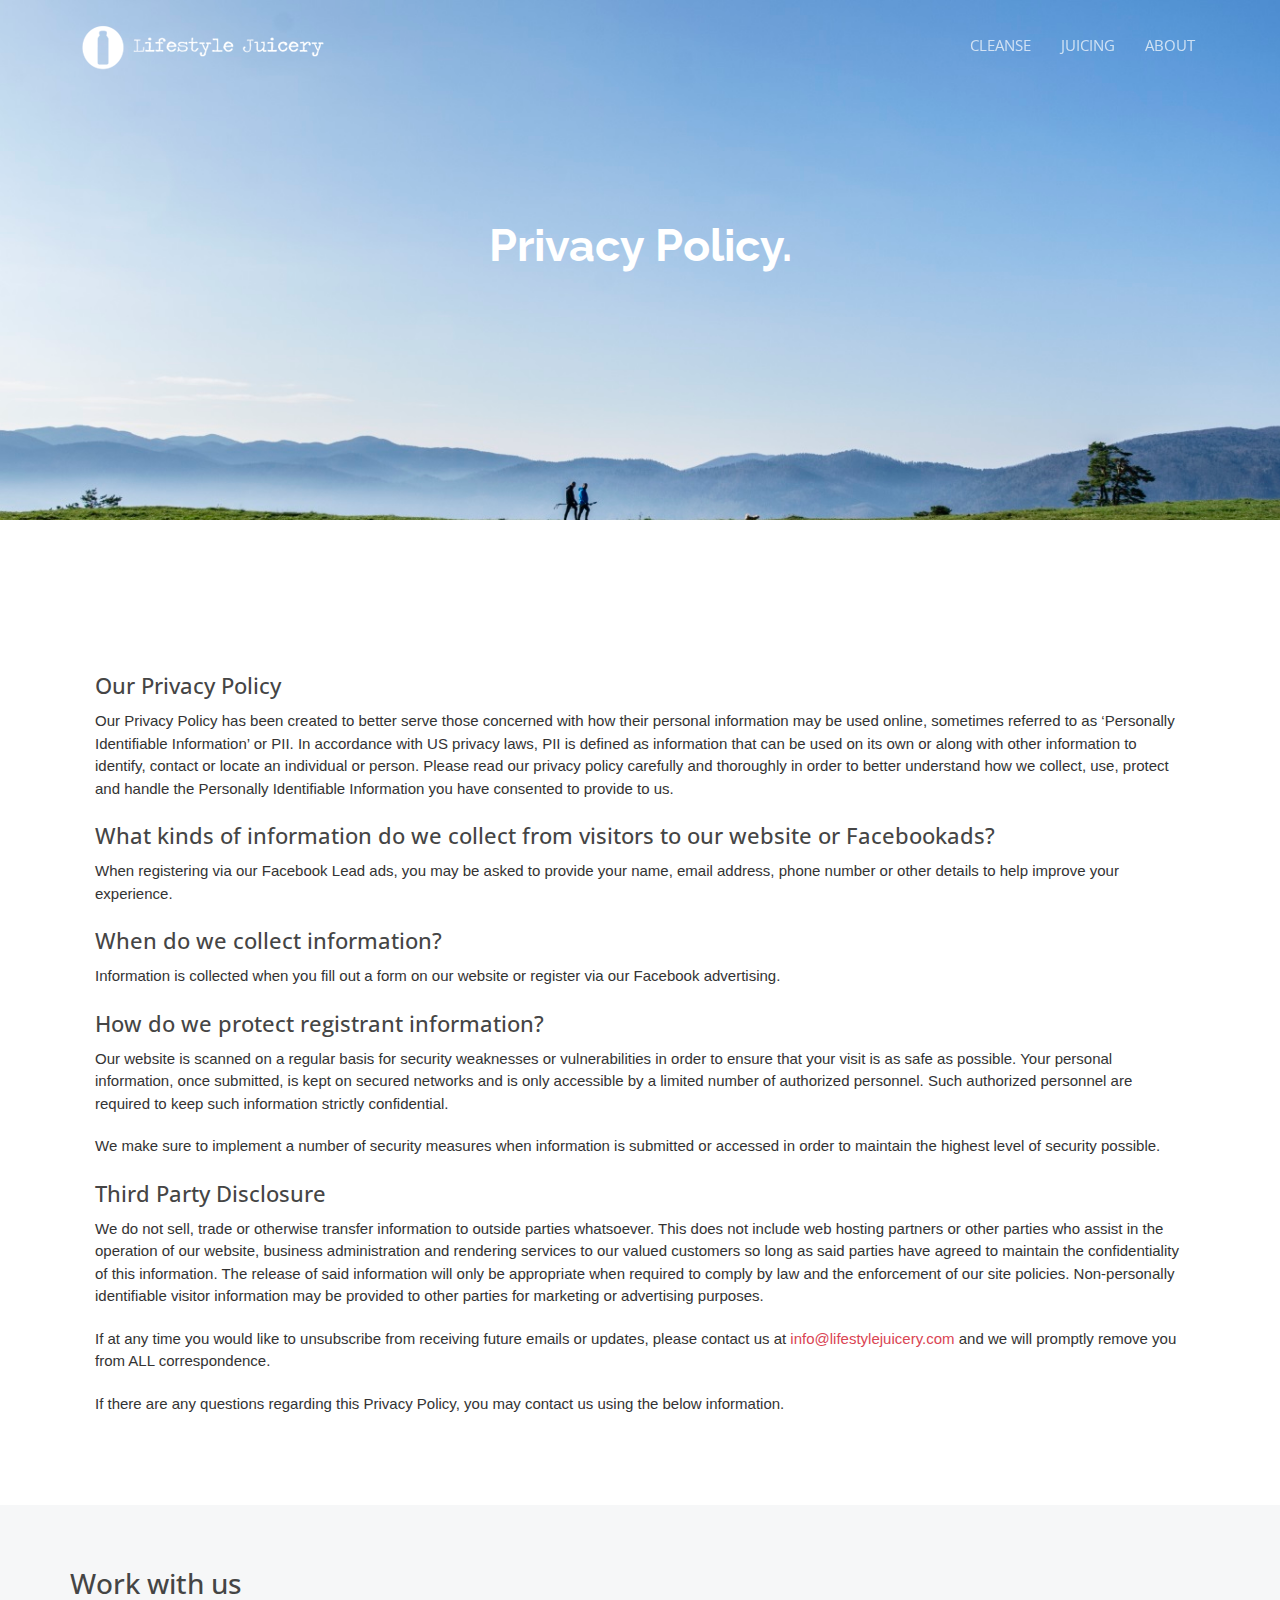
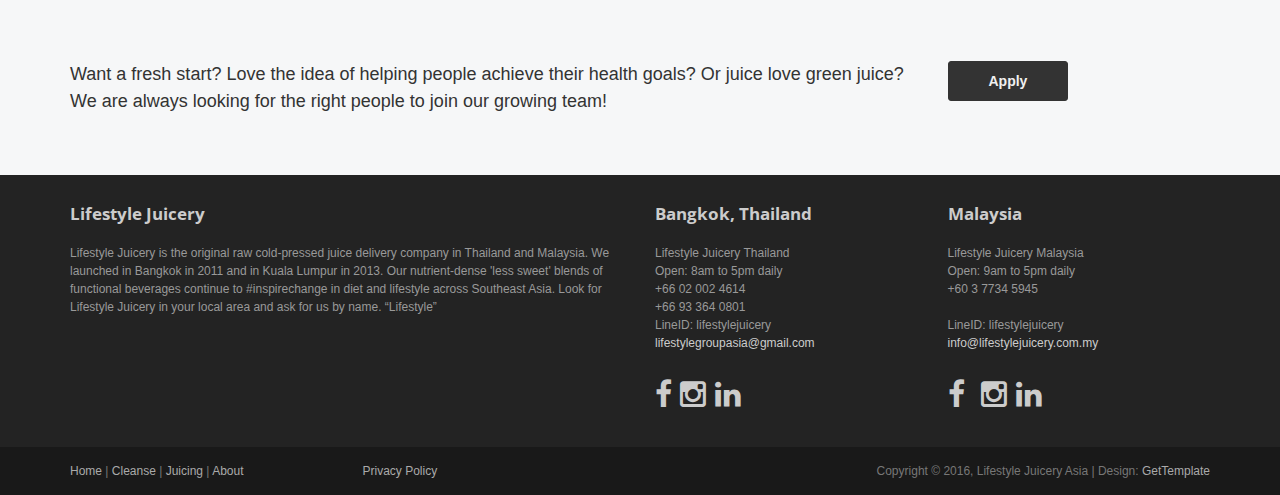
<file: privacy-policy.html>
<!DOCTYPE html>
<html lang="en">

<head>
	<meta charset="utf-8">
	<meta name="viewport" content="width=device-width, initial-scale=1.0">
	<meta name="description" content="">
	<meta name="author" content="lifestylejuicery.com">
	<title>Privacy Polgy</title>
	<link rel="stylesheet" href="//fonts.googleapis.com/css?family=Raleway:200,400,600|Open+Sans:300,400,700">
	<link rel="stylesheet" href="css/bootstrap.min.css">
	<link rel="stylesheet" href="css/font-awesome.min.css">
	<link rel="stylesheet" href="css/styles.css">
	<!-- HTML5 shim and Respond.js IE8 support of HTML5 elements and media queries -->
	<!--[if lt IE 9]>
	<script src="assets/js/html5shiv.js"></script>
	<script src="assets/js/respond.min.js"></script>
	<![endif]-->
</head>

<body class="page-home">
	<!-- fixed navbar -->
	<div class="navbar navbar-dual navbar-inverse navbar-fixed-top headroom ontop-now">
		<div class="container">
			<div class="navbar-header">
				<!-- Button for smallest screens -->
				<button type="button" class="navbar-toggle" data-toggle="collapse" data-target=".navbar-collapse"><span class="icon-bar"></span> <span class="icon-bar"></span> <span class="icon-bar"></span> </button>
				<a class="navbar-brand" href="index.html">
					<img src="images/logo.png" alt="Lifestyle Juicery">
					<img src="images/logo_on_white.png" alt="Lifestyle Juicer" class="secondary">
				</a>
			</div>
			<div class="navbar-collapse collapse">
				<ul class="nav navbar-nav pull-right">
					<!-- <li><a href="index.html">Home</a></li> -->
					<li><a href="cleanse.html">Cleanse</a></li>
					<li><a href="juicing.html">Juicing</a></li>
					<!--<li><a href="contact.html">Contact</a></li>-->
					<li><a href="about.html">About</a></li>
					<!-- <li><a class="btn btn-rounded" href="#signin">SIGN IN / SIGN UP</a></li> -->
				</ul>
			</div>
			<!--/.nav-collapse -->
		</div>
	</div>
	<!-- end of fixed navbar -->


	<!-- header -->
	<header class="head head-default head-contact">
		<div class="container">
			<h1 class="lead text-center">Privacy Policy.</h1>
		</div>
	</header>
	<!-- end of header -->

	<!-- our vision section-->
	<section class="section">
		<div class="container">

			<div class="row topspace-2x">
				<div class="col-sm-12 paddingall xxxbottomspace-xs">
					<h4>Our Privacy Policy</h4>
					<p>
						Our Privacy Policy has been created to better serve those concerned with how
						their personal information may be used online, sometimes referred to as
						‘Personally Identifiable Information’ or PII. In accordance with US privacy laws,
						PII is defined as information that can be used on its own or along with other
						information to identify, contact or locate an individual or person. Please read our
						privacy policy carefully and thoroughly in order to better understand how we
						collect, use, protect and handle the Personally Identifiable Information you have
						consented to provide to us.
					</p>

					<h4>What kinds of information do we collect from visitors to our website or Facebookads?</h4>

					<p>When registering via our Facebook Lead ads, you may be asked to provide your name, email address, phone number or other details to help improve your experience.</p>

					<h4>When do we collect information?</h4>

					<p>Information is collected when you fill out a form on our website or register via our Facebook advertising.</p>

					<h4>How do we protect registrant information?</h4>

					<p>Our website is scanned on a regular basis for security weaknesses or vulnerabilities in order to ensure that your visit is as safe as possible. Your personal information, once submitted, is kept on secured networks and is only accessible by a limited number of authorized personnel. Such authorized personnel are required to keep such information strictly confidential.</p>

					<p>We make sure to implement a number of security measures when information is submitted or accessed in order to maintain the highest level of security possible.</p>

					<h4>Third Party Disclosure</h4>
					
					<p>We do not sell, trade or otherwise transfer information to outside parties whatsoever. This does not include web hosting partners or other parties who assist in the operation of our website, business administration and rendering services to our valued customers so long as said parties have agreed to maintain the confidentiality of this information. The release of said information will only be appropriate when required to comply by law and the enforcement of our site policies. Non-personally identifiable visitor information may be provided to other parties for marketing or advertising purposes.</p>

					<p>If at any time you would like to unsubscribe from receiving future emails or updates, please contact us at <a href="mailto:info@lifestylejuicery.com">info@lifestylejuicery.com</a> and we will promptly remove you from ALL correspondence.</p>

					<p>If there are any questions regarding this Privacy Policy, you may contact us using the below information.</p>
				</div>
			</div>
		</div>
	</section>
	<!-- end of our vision -->
	
		<!-- CTA section -->
	<section class="section section-cta jumbotron topspace-3x bottomspace-0">
		<div class="container">
			<h3>Work with us
				<span></span>
			</h3>
			<div class="row topspace-2x">
				<div class="col-sm-9">
					<p>Want a fresh start? Love the idea of helping people achieve their health goals? Or juice love green juice? We are always looking for the right people to join our growing team!</p>
				</div>
				<div class="col-sm-3"><a href="" class="btn btn-default	">Apply</a></div>
			</div>
		</div>
	</section>
	<!-- end of CTA -->
	
 
	
	
	 
	<footer id="footer" class="clearfix">
		<div class="footer1">
			<div class="container">
				<a name="contact" /></a>
				<div class="row">
					<div class="col-md-6 widget">
						<h3 class="widget-title">Lifestyle Juicery</h3>
						<div class="widget-body">
							<p>
								Lifestyle Juicery is the original raw cold-pressed juice delivery company in Thailand and Malaysia. We launched in Bangkok in 2011 and in Kuala Lumpur in 2013. Our nutrient-dense 'less sweet' blends of functional beverages continue to #inspirechange in
								diet and lifestyle across Southeast Asia. Look for Lifestyle Juicery in your local area and ask for us by name. “Lifestyle”
							</p>
						</div>
					</div>
					<div class="col-md-3 widget">
						<h3 class="widget-title">Bangkok, Thailand</h3>
						<div class="widget-body">
							<p>Lifestyle Juicery Thailand
								<br>Open: 8am to 5pm daily
								<br>+66 02 002 4614
								<br>+66 93 364 0801
								<br>LineID: lifestylejuicery
								<br>
								<a href="mailto:lifestylegroupasia@gmail.com">lifestylegroupasia@gmail.com</a>
							</p>
							<p class="follow-me-icons">
								<a href="http://www.facebook.com/LifestyleJuiceCleanse"><i class="fa fa-facebook fa-2"></i></a>
								<a href="https://www.instagram.com/lifestylejuicery/"><i class="fa fa-instagram fa-2"></i></a>
								<a href="https://www.linkedin.com/company/lifestyle-juicery"><i class="fa fa-linkedin fa-2"></i></a>
							</p>
						</div>
					</div>
					<div class="col-md-3 widget">
						<h3 class="widget-title">Malaysia</h3>
						<div class="widget-body">
							<p>Lifestyle Juicery Malaysia
								<br>Open: 9am to 5pm daily
								<br>+60 3 7734 5945
								<br>
								<br>LineID: lifestylejuicery
								<br>
								<a href="mailto:info@lifestylejuicery.com.my">info@lifestylejuicery.com.my</a>
							</p>
							<p class="follow-me-icons">
								<a href="https://www.facebook.com/lifestylejuicery"><i class="fa fa-facebook fa-2"></i></a>
								<a href="https://www.facebook.com/lifestylejuicery"><i class="fa fa-whatsup fa-2"></i></a>
								<a href="https://www.instagram.com/lifestylejuicery/"><i class="fa fa-instagram fa-2"></i></a>
								<a href="https://www.linkedin.com/company/lifestyle-juicery"><i class="fa fa-linkedin fa-2"></i></a>
							</p>
						</div>
					</div>
				</div>
				<!-- /row of widgets -->
			</div>
		</div>
	
		<div class="footer2">
			<div class="container">
				<div class="row">
					<div class="col-md-3 widget">
						<div class="widget-body">
							<p class="simplenav">
								<a href="index.html">Home</a> |
								<a href="cleanse.html">Cleanse</a> |
								<a href="juicing.html">Juicing</a> |
								<!--<a href="contact.html">Contact</a> |-->
								<a href="about.html">About</a>
								<!-- <b><a href="signup.html">Sign up</a></b> -->
							</p>
						</div>
					</div>
					<div class="col-md-3 widget">
						<div class="widget-body">
							<p class="simplenav">
								<a href="privacy-policy.html">Privacy Policy</a>
							</p>
						</div>
					</div>
					<div class="col-md-6 widget">
						<div class="widget-body">
							<p class="text-right">
								Copyright &copy; 2016, Lifestyle Juicery Asia | Design: <a href="http://gettemplate.com/" rel="designer">GetTemplate</a>
							</p>
						</div>
					</div>
				</div>
				<!-- /row of widgets -->
			</div>
		</div>
	</footer>	 
	
	<script src="js/jquery.min.js"></script>
	<script src="js/bootstrap.min.js"></script>
	<script src="js/bootstrap-hover-dropdown.min.js"></script>
	<script src="js/headroom.min.js"></script>
	<script src="js/jQuery.headroom.min.js"></script>
	<script src="js/template.js"></script>	 
	
	<!--End of Tawk.to Script-->
</body>

</html>
</file>
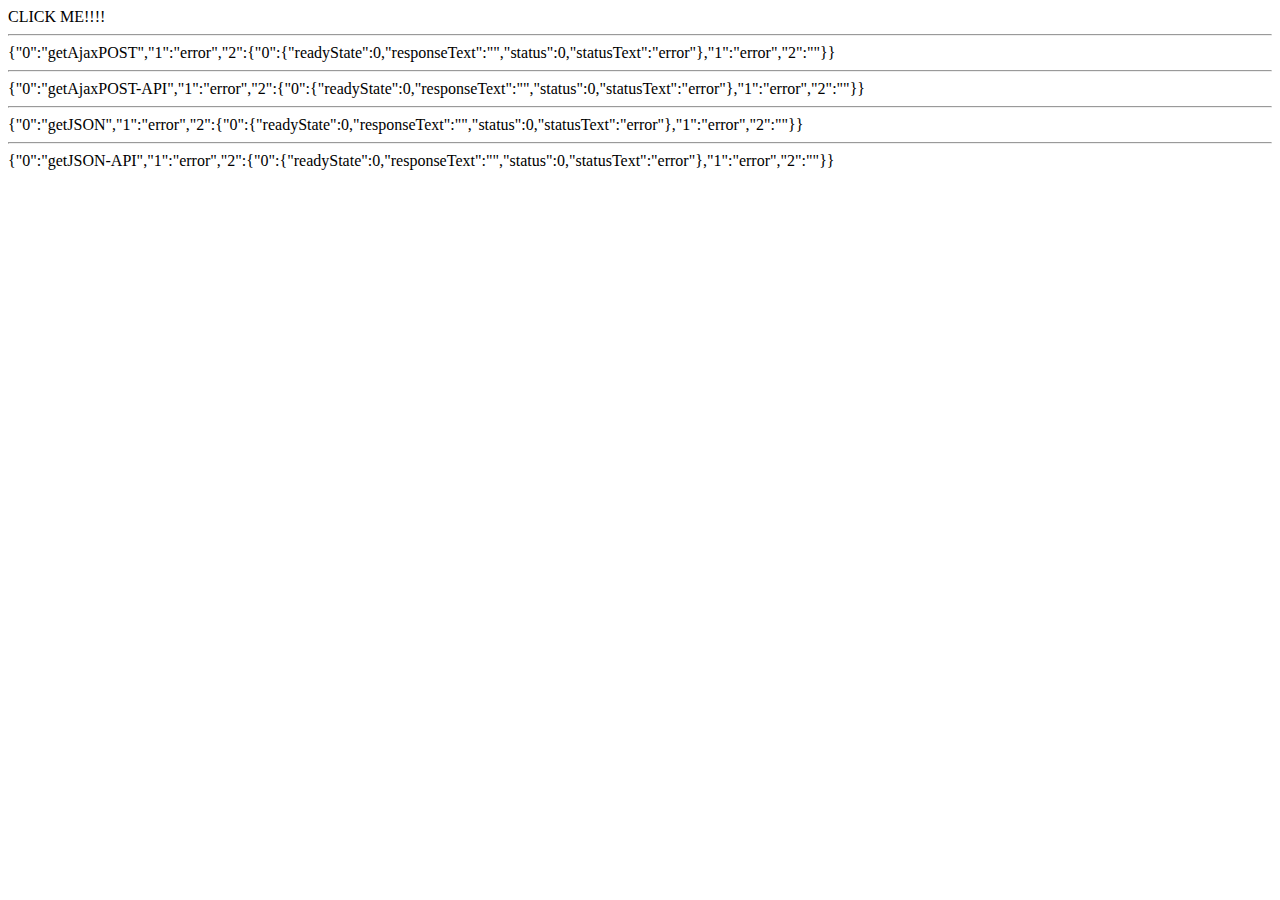
<file: test.html>
<!DOCTYPE HTML PUBLIC "-//W3C//DTD HTML 4.01//EN" "http://www.w3.org/TR/html4/strict.dtd">
<html>

<head>
    <meta http-equiv="Content-type" content="text/html; charset=utf-8">
    <title>TEST</title>
    <script src="js/jquery.min.js"></script>
    <script type="text/javascript">
        var $d;
        $(document).ready(function() {
            $d = $('#debug');
            $('#button_detect').click(function() {
                runTests();
            });
            runTests();
        });


        var debug = function() {
            console.debug(arguments);
            $d.append('<hr/>')
            $d.append('<div/>').append(JSON.stringify(arguments));
        }

        window.onerror = function() {
            debug(arguments);
        };


        var getAjaxJSONP = function(name, data, url) {
            $.ajax({
                url: url,
                crossDomain: true,
                cache: false,
                dataType: 'jsonp',
                contentType: 'text/plain',
                data: data,
                success: function() {
                    debug(name, 'success');
                    // debug(name, 'success', arguments);
                },
                error: function() {
                    debug(name, 'error', arguments);
                }
            }).done(function() {
                // debug(name, 'done');
            }).complete(function() {
                // debug(name, 'complete');
            })
        };

        var getAjaxPOST = function(name, data, url) {
            $.ajax({
                type: 'POST',
                url: url,
                data: data,
                dataType: 'json',
                success: function() {
                    debug(name, 'success');
                    // debug(name, 'success', arguments);
                },
                error: function() {
                    debug(name, 'error', arguments);
                }
            });
        };

        var getJSON = function(name, data, url) {
            $.getJSON(url, data,
                function() {
                    debug(name, 'success');
                    // debug(name, 'success', arguments);
                }).fail(function() {
                debug(name, 'error', arguments);
            });
        };


        function runTests() {
            api = 'https://www.lifestylejuicery.com/api/v1/json/?url=';
            url = 'https://script.google.com/macros/s/AKfycbzf413B86UG_kSH-r65OAEsUzAUNQdoU-NEFkA9hYmmvlHDBaU/exec';
            //url = '/test.json';
            data = {
                'country': 'TH',
                'temp': 'xxx'
            };

            getAjaxJSONP('getAjaxJSONP', data, url);
            getAjaxJSONP('getAjaxJSONP-API', data, api + url);
            getAjaxPOST('getAjaxPOST', data, url);
            getAjaxPOST('getAjaxPOST-API', data, api + url);
            getJSON('getJSON', data, url);
            getJSON('getJSON-API', data, api + url);

        };
    </script>
</head>

<body>
    <div id="button_detect">CLICK ME!!!!</div>
    <div id="debug"></div>

</body>
</file>
<file: css/styles.css>
.img-center {margin: 0 auto;}

.navbar {
    background: #fff;
    margin-bottom: 0;
    border-bottom: 0 none;
    box-shadow: 0 2px 3px rgba(0,0,0,0.3)
}

.navbar.ontop-now {
    box-shadow: none;
    background: transparent;
    border-bottom: 1px solid #d9dee2
}

.navbar.no-border {
    border-bottom: 0 none
}

.navbar .navbar-toggle {
    border-color: transparent;
    background: transparent;
    border-radius: 3px
}

.navbar .navbar-toggle:hover {
    background: transparent;
    border-color: transparent
}

.navbar .navbar-toggle .icon-bar {
    background: #333
}

@media(max-width: 480px) {
    .navbar .navbar-collapse.collapse.in {
        background:#fff
    }
}

.navbar .navbar-nav {
    font-family: "Open sans",helvetica,"Helvetica Neue",arial
}

.navbar .navbar-nav>li>a {
    text-transform: uppercase;
    //font-weight: bold;
    font-size: 15px;
}

.navbar .navbar-nav>li>a,.navbar .navbar-nav>.open ul>a {
    color: #4d4d4d;
    background: 0
}

.navbar .navbar-nav>li>a:hover,.navbar .navbar-nav>li>a:focus,.navbar .navbar-nav>.open>a:hover,.navbar .navbar-nav>.open>a:focus,.navbar .navbar-nav>.active>a {
    background: 0;
    color: #4d4d4d
}

.navbar .navbar-nav .dropdown-menu {
    font-size: 13px;
    border-radius: 0;
    -webkit-box-shadow: 0 6px 12px rgba(0,0,0,0.175);
    box-shadow: 0 6px 12px rgba(0,0,0,0.175)
}

.navbar .navbar-nav .dropdown-menu>li>a {
    color: #333;
    padding: 7px 20px
}

.navbar .navbar-nav .dropdown-menu>li>a:hover,.navbar .navbar-nav .dropdown-menu>li>a:focus,.navbar .navbar-nav .dropdown-menu>.active>a:hover,.navbar .navbar-nav .dropdown-menu>.active>a,.navbar .navbar-nav .dropdown-menu>.active>a:focus {
    background: 0;
    color: #da4453
}

.navbar .navbar-brand {
    font-family: "Open sans",helvetica,arial;
    font-size: 24px;
    color: #333;
    padding: 0 0 0 15px;
    margin: 12px 0 0 0;
    height: auto
}

.navbar .navbar-brand img {
    margin-top: -8px
}

.navbar .navbar-brand img {
    display: none
}

.navbar .navbar-brand img.secondary {
    display: block
}

.navbar-inverse {
    background: #1c2a42;
    border-radius: 0;
    border-bottom: 0 none;
    box-shadow: none
}

.navbar-inverse.ontop-now {
    border-bottom: 0 none
}

.navbar-inverse.headroom.ontop-now {
    background: transparent;
    border-bottom: 0 none
}

.navbar-inverse .navbar-toggle {
    border-color: transparent;
    background: transparent
}

.navbar-inverse .navbar-toggle:hover {
    background: rgba(255,255,255,0.25)
}

.navbar-inverse .navbar-toggle .icon-bar {
    background: #f0f0f0;
    opacity: .75
}

.navbar-inverse *:focus {
    outline: 0
}

@media(max-width: 767px) {
    .navbar-inverse {
        background:rgba(0,0,0,0.9)
    }
}

@media(max-width: 480px) {
    .navbar-inverse .navbar-collapse.collapse.in {
        background:#1c2a42
    }
}

.navbar-inverse .navbar-nav>li>a,.navbar-inverse .navbar-nav>.open ul>a {
    color: rgba(255,255,255,0.7)
}

.navbar-inverse .navbar-nav>.active>a,.navbar-inverse .navbar-nav>.active>a:hover,.navbar-inverse .navbar-nav>.active>a:focus {
    color: #fff;
    background: 0
}

.navbar-inverse .navbar-nav>.open>a {
    background: 0;
    color: white
}

.navbar-inverse .navbar-nav>li>a:hover,.navbar-inverse .navbar-nav>li>a:focus,.navbar-inverse .navbar-nav>.open>a:hover,.navbar-inverse .navbar-nav>.open>a:focus {
    background: 0;
    color: white
}

.navbar-inverse .navbar-nav>.active>a {
    background: 0;
    color: white
}

.navbar-inverse .navbar-nav .dropdown-menu {
    left: -5px;
    font-size: 13px;
    background-color: #1a1e24;
    border: 0 none;
    border-radius: 3px;
    -webkit-box-shadow: 0 6px 12px rgba(0,0,0,0.175);
    box-shadow: 0 6px 12px rgba(0,0,0,0.175)
}

.navbar-inverse .navbar-nav .dropdown-menu>li>a {
    color: rgba(255,255,255,0.7);
    padding: 7px 20px
}

.navbar-inverse .navbar-nav .dropdown-menu>li>a:hover,.navbar-inverse .navbar-nav .dropdown-menu>li>a:focus,.navbar-inverse .navbar-nav .dropdown-menu>.active>a:hover {
    background: rgba(255,255,255,0.1);
    color: white
}

.navbar-inverse .navbar-nav .dropdown-menu>.active>a,.navbar-inverse .navbar-nav .dropdown-menu>.active>a:focus {
    background: 0;
    color: #fff
}

.navbar-inverse .navbar-brand {
    color: white
}

.navbar-inverse .navbar-brand img {
    display: block
}

.navbar-inverse .navbar-brand img.secondary {
    display: none
}

.navbar-nav .btn {
    border: 1px solid rgba(0,0,0,0.2);
    margin-left: 5px;
    margin-top: 5px;
    padding-top: 10px;
    padding-bottom: 10px
}

.navbar-nav .btn:focus,.navbar-nav .btn:hover {
    border: 1px solid rgba(0,0,0,0.6)
}

.navbar-inverse .navbar-nav .btn {
    border: 1px solid rgba(255,255,255,0.2)
}

.navbar-inverse .navbar-nav .btn:focus,.navbar-inverse .navbar-nav .btn:hover {
    border: 1px solid rgba(255,255,255,0.6)
}

.navbar-collapse {
    border: 0 none;
    border-top: 0 none;
    box-shadow: none
}

@media(max-width: 767px) {
    .navbar-collapse ul {
        text-align:center;
        width: 100%;
        padding-bottom: 10px
    }

    .navbar-collapse ul .btn {
        max-width: 50%;
        margin: 0 auto
    }
}

.navbar {
    border-radius: 0;
    padding: 12px 0
}

.btn {
    padding: 9px 40px;
    font-weight: bold;
    border-radius: 3px
}

.btn-lg {
    padding: 14px 65px
}

.btn-default {
    text-shadow: none;
    background: #333;
    border-color: #333;
    color: #f0f0f0
}

.btn-default:hover,.btn-default:focus,.btn-default:active,.btn-default.active {
    background: #4d4d4d;
    border-color: #4d4d4d;
    color: #f0f0f0
}

.btn-action,.btn-primary {
    color: #fff;
    background-color: #da4453;
    border-color: #da4453
}

.btn-action:hover,.btn-primary:hover,.btn-action:focus,.btn-primary:focus,.btn-action:active,.btn-primary:active,.btn-action.active,.btn-primary.active,.open .dropdown-toggle.btn-action,.open .dropdown-toggle.btn-primary {
    color: #fff;
    background-color: #cd2939;
    border-color: #bc2534
}

.btn-action:active,.btn-primary:active,.btn-action.active,.btn-primary.active,.open .dropdown-toggle.btn-action,.open .dropdown-toggle.btn-primary {
    background-image: none
}

.btn-action.disabled,.btn-primary.disabled,.btn-action[disabled],.btn-primary[disabled],fieldset[disabled] .btn-action,fieldset[disabled] .btn-primary,.btn-action.disabled:hover,.btn-primary.disabled:hover,.btn-action[disabled]:hover,.btn-primary[disabled]:hover,fieldset[disabled] .btn-action:hover,fieldset[disabled] .btn-primary:hover,.btn-action.disabled:focus,.btn-primary.disabled:focus,.btn-action[disabled]:focus,.btn-primary[disabled]:focus,fieldset[disabled] .btn-action:focus,fieldset[disabled] .btn-primary:focus,.btn-action.disabled:active,.btn-primary.disabled:active,.btn-action[disabled]:active,.btn-primary[disabled]:active,fieldset[disabled] .btn-action:active,fieldset[disabled] .btn-primary:active,.btn-action.disabled.active,.btn-primary.disabled.active,.btn-action[disabled].active,.btn-primary[disabled].active,fieldset[disabled] .btn-action.active,fieldset[disabled] .btn-primary.active {
    background-color: #da4453;
    border-color: #da4453
}

.btn-action .badge,.btn-primary .badge {
    color: #da4453;
    background-color: #fff
}

.btn-action.btn-ghost {
    border-color: #da4453;
    color: #da4453;
    background: transparent
}

.btn-action.btn-ghost:hover,.btn-action.btn-ghost:focus,.btn-action.btn-ghost:active {
    border-color: #e72b3e;
    color: #fff;
    background: #e72b3e
}

.btn-success {
    color: #fff;
    background-color: #94ba65;
    border-color: #94ba65
}

.btn-success:hover,.btn-success:focus,.btn-success:active,.btn-success.active,.open .dropdown-toggle.btn-success {
    color: #fff;
    background-color: #80aa4c;
    border-color: #759c46
}

.btn-success:active,.btn-success.active,.open .dropdown-toggle.btn-success {
    background-image: none
}

.btn-success.disabled,.btn-success[disabled],fieldset[disabled] .btn-success,.btn-success.disabled:hover,.btn-success[disabled]:hover,fieldset[disabled] .btn-success:hover,.btn-success.disabled:focus,.btn-success[disabled]:focus,fieldset[disabled] .btn-success:focus,.btn-success.disabled:active,.btn-success[disabled]:active,fieldset[disabled] .btn-success:active,.btn-success.disabled.active,.btn-success[disabled].active,fieldset[disabled] .btn-success.active {
    background-color: #94ba65;
    border-color: #94ba65
}

.btn-success .badge {
    color: #94ba65;
    background-color: #fff
}

.btn-info {
    color: #fff;
    background-color: #9cc4e4;
    border-color: #9cc4e4
}

.btn-info:hover,.btn-info:focus,.btn-info:active,.btn-info.active,.open .dropdown-toggle.btn-info {
    color: #fff;
    background-color: #7cb1db;
    border-color: #6ca7d7
}

.btn-info:active,.btn-info.active,.open .dropdown-toggle.btn-info {
    background-image: none
}

.btn-info.disabled,.btn-info[disabled],fieldset[disabled] .btn-info,.btn-info.disabled:hover,.btn-info[disabled]:hover,fieldset[disabled] .btn-info:hover,.btn-info.disabled:focus,.btn-info[disabled]:focus,fieldset[disabled] .btn-info:focus,.btn-info.disabled:active,.btn-info[disabled]:active,fieldset[disabled] .btn-info:active,.btn-info.disabled.active,.btn-info[disabled].active,fieldset[disabled] .btn-info.active {
    background-color: #9cc4e4;
    border-color: #9cc4e4
}

.btn-info .badge {
    color: #9cc4e4;
    background-color: #fff
}

.btn-warning {
    color: #fff;
    background-color: #f0ad4e;
    border-color: #f0ad4e
}

.btn-warning:hover,.btn-warning:focus,.btn-warning:active,.btn-warning.active,.open .dropdown-toggle.btn-warning {
    color: #fff;
    background-color: #ed9c28;
    border-color: #eb9316
}

.btn-warning:active,.btn-warning.active,.open .dropdown-toggle.btn-warning {
    background-image: none
}

.btn-warning.disabled,.btn-warning[disabled],fieldset[disabled] .btn-warning,.btn-warning.disabled:hover,.btn-warning[disabled]:hover,fieldset[disabled] .btn-warning:hover,.btn-warning.disabled:focus,.btn-warning[disabled]:focus,fieldset[disabled] .btn-warning:focus,.btn-warning.disabled:active,.btn-warning[disabled]:active,fieldset[disabled] .btn-warning:active,.btn-warning.disabled.active,.btn-warning[disabled].active,fieldset[disabled] .btn-warning.active {
    background-color: #f0ad4e;
    border-color: #f0ad4e
}

.btn-warning .badge {
    color: #f0ad4e;
    background-color: #fff
}

.btn-danger {
    color: #fff;
    background-color: #eb3729;
    border-color: #eb3729
}

.btn-danger:hover,.btn-danger:focus,.btn-danger:active,.btn-danger.active,.open .dropdown-toggle.btn-danger {
    color: #fff;
    background-color: #d72214;
    border-color: #c41f12
}

.btn-danger:active,.btn-danger.active,.open .dropdown-toggle.btn-danger {
    background-image: none
}

.btn-danger.disabled,.btn-danger[disabled],fieldset[disabled] .btn-danger,.btn-danger.disabled:hover,.btn-danger[disabled]:hover,fieldset[disabled] .btn-danger:hover,.btn-danger.disabled:focus,.btn-danger[disabled]:focus,fieldset[disabled] .btn-danger:focus,.btn-danger.disabled:active,.btn-danger[disabled]:active,fieldset[disabled] .btn-danger:active,.btn-danger.disabled.active,.btn-danger[disabled].active,fieldset[disabled] .btn-danger.active {
    background-color: #eb3729;
    border-color: #eb3729
}

.btn-danger .badge {
    color: #eb3729;
    background-color: #fff
}

.btn-rounded {
    border-radius: 20px
}

.input-group .btn {
    padding-left: 12px;
    padding-right: 12px
}

.jumbotron {
    color: #333;
    background-color: #f6f7f8;
    padding-top: 40px;
    padding-bottom: 60px;
    margin-bottom: 0
}

.jumbotron.equal {
    padding-bottom: 40px
}

.jumbotron.invert {
    color: #f0f0f0;
    background-color: #211f25;
    border: solid #f6f7f8;
    border-width: 10px 0
}

.jumbotron.invert .title {
    color: #da4453
}

.container .jumbotron {
    border-radius: 3px;
    padding-left: 40px;
    padding-right: 40px
}

.jumbotron p {
    font-size: 15px
}

.jumbotron h2,.jumbotron h3,.jumbotron h4,.jumbotron h5,.jumbotron h6 {
    line-height: 1.3em
}

.img-rounded {
    -webkit-border-radius: 3px;
    -moz-border-radius: 3px;
    border-radius: 3px
}

legend {
    border-bottom: 0 none;
    margin: 0 0 10px 0
}

.form-control {
    border-radius: 3px;
    padding: 9px 12px;
    height: 40px
}

.input-lg {
    padding: 27px 16px
}

.carousel:hover .carousel-control {
    opacity: .5!important
}

.carousel-control {
    opacity: 0
}

.carousel-control.left,.carousel-control.right {
    background: 0
}

.carousel-control.left:hover,.carousel-control.right:hover {
    opacity: 1!important
}

.carousel-control .icon-prev,.carousel-control .icon-next {
    position: absolute;
    top: 49%;
    z-index: 5;
    display: inline-block;
    font-family: "fontawesome";
    font-size: 50px
}

.carousel-control .icon-prev:before {
    content: '\f053'
}

.carousel-control .icon-next:before {
    content: '\f054'
}

.portfolio-filters {
    list-style: none
}

.portfolio-filters li {
    display: inline;
    margin: 0 4px;
    padding: 0;
    font-style: italic;
    font-size: 1.15em;
    cursor: pointer
}

.portfolio-filters li:after {
    content: "/";
    margin: 0 0 0 12px
}

.portfolio-filters li:last-child:after {
    display: none
}

.gallery {
    width: 930px;
    margin: 0 auto
}

@media(max-width: 480px) {
    .gallery {
        width:300px
    }
}

.gallery figure {
    width: 300px;
    margin: 5px;
    float: left;
    position: relative;
    border-radius: 3px;
    overflow: hidden;
    text-align: center
}

@media(max-width: 480px) {
    .gallery figure {
        margin:0
    }
}

.gallery figure img {
    border-radius: 3px;
    position: relative;
    display: block;
    min-height: 100%;
    max-width: 100%
}

.gallery figure::after {
    content: "";
    display: block;
    border-radius: 3px;
    position: absolute;
    top: 0;
    left: 0;
    width: 100%;
    height: 100%;
    z-index: 100;
    background: linear-gradient(to bottom,rgba(0,0,0,0.3) 0,rgba(0,0,0,0.75) 100%) repeat scroll 0 0 transparent;
    opacity: 0;
    -webkit-transition: opacity .25s ease-in-out;
    transition: opacity .25s ease-in-out
}

.gallery figure figcaption {
    height: 75px;
    background: #f6f7f8;
    padding: 1em;
    -webkit-backface-visibility: hidden;
    backface-visibility: hidden;
    z-index: 1000;
    -webkit-transition: -webkit-transform .35s;
    -moz-transition: -moz-transform .35s;
    -o-transition: -o-transform .35s;
    transition: transform .35s;
    -webkit-transform: translate3d(0,100%,0);
    transform: translate3d(0,100%,0)
}

.gallery figure figcaption::before,.gallery figure figcaption::after {
    pointer-events: none
}

.gallery figure .title {
    text-align: left;
    font-size: 14px;
    font-family: helvetica,"Helvetica Neue","Open Sans",Arial,sans-serif;
    color: #333;
    z-index: 3;
    font-weight: bold;
    text-transform: uppercase;
    margin: 0 0 7px 0;
    -webkit-transition: -webkit-transform .35s;
    -moz-transition: -moz-transform .35s;
    -o-transition: -o-transform .35s;
    transition: transform .35s;
    -webkit-transform: translate3d(0,200%,0);
    transform: translate3d(0,200%,0)
}

.gallery figure .links {
    text-align: right;
    font-size: 13px;
    font-weight: bold;
    -webkit-transition: -webkit-transform .35s;
    -moz-transition: -moz-transform .35s;
    -o-transition: -o-transform .35s;
    transition: transform .35s;
    -webkit-transform: translate3d(0,200%,0);
    transform: translate3d(0,200%,0);
    z-index: 3
}

.gallery figure figcaption {
    position: absolute;
    top: auto;
    bottom: -1px;
    left: 0;
    width: 100%
}

.gallery figure:hover figcaption,.gallery figure:hover h2,.gallery figure:hover .links {
    -webkit-transform: translate3d(0,0,0);
    transform: translate3d(0,0,0)
}

.gallery figure:hover::after {
    opacity: 1
}

.gallery figure:hover .title {
    -webkit-transition-delay: .1s;
    transition-delay: .1s
}

.gallery figure:hover .links {
    -webkit-transition-delay: .2s;
    transition-delay: .2s
}

.head-inner .entry-meta a {
    color: #fff
}

.head-avatar {
    margin: 0 0 15px 0
}

.head-avatar img {
    display: block;
    width: 160px;
    height: 160px;
    overflow: hidden;
    border: 9px solid rgba(255,255,255,0.15);
    margin: 0 auto
}

.page-single .head-inner .page-lead {
    font-weight: bold
}

.post {
    margin: 0 0 55px 0;
    padding: 0 0 55px 0;
    border-bottom: 1px solid #e8eaed
}

.post:last-child {
    border-bottom: 0 none
}

.entry-title {
    text-align: center;
    font-weight: 700
}

.entry-title a {
    color: #454545
}

.entry-title a:hover {
    color: #454545;
    opacity: .9;
    text-decoration: none
}

.entry-header .entry-meta {
    text-align: center;
    font-size: 16px;
    color: #a5a5a5;
    margin: 0 0 15px 0
}

.entry-header .entry-meta a {
    opacity: .8
}

.entry-header .entry-meta a:hover {
    opacity: .8
}

.more-link {
    color: #454545;
    font-size: 16px;
    font-weight: bold
}

.meta-nav {
    font-weight: bold;
    color: #666;
    text-decoration: none
}

.meta-nav:hover {
    color: #333;
    text-decoration: underline
}

.meta-divider {
    margin: 0 5px
}

#comments ul,#comments ol {
    margin: 0;
    padding: 0
}

#comments .comment {
    margin: 0;
    padding: 0;
    list-style: none;
    clear: both
}

#comments .avatar {
    float: left;
    width: 70px;
    height: 70px;
    margin-bottom: 30px;
    border: 5px solid #f6f7f8;
    border-radius: 50%;
    -moz-background-clip: padding;
    background-clip: padding-box
}

#comments .children {
    margin: 0 0 0 90px
}

#comments .comment-meta {
    margin: 0 0 0 90px
}

#comments .comment-meta a {
    color: #333
}

#comments .comment-meta a:hover {
    color: #e72b3e
}

#comments .comment-meta .author {
    margin: 0 20px 0 0;
    font-weight: bold
}

#comments .comment-meta .date {
    margin: 0 20px 0 0
}

#comments .comment-meta .reply {
    float: right
}

#comments .comment-body {
    margin: 10px 0 35px 90px
}

#comments .comment-navigation {
    width: 100%;
    border-top: 1px solid #d9dee2
}

#comments .comment-navigation .nav-previous {
    float: left;
    width: 50%;
    margin: 15px 0 0 0
}

#comments .comment-navigation .nav-next {
    float: right;
    width: 50%;
    text-align: right;
    margin: 15px 0 0 0
}

@media(max-width: 480px) {
    #comments .avatar {
        width:50px;
        height: 50px;
        border: 5px solid #f6f7f8;
        border-radius: 50%;
        -moz-background-clip: padding;
        background-clip: padding-box
    }

    #comments .children {
        margin: 0 0 0 70px
    }

    #comments .comment-meta {
        margin: 0 0 0 70px;
        font-size: 12px
    }

    #comments .comment-meta .date {
        margin: 0 20px 0 0;
        white-space: nowrap
    }

    #comments .comment-meta .reply {
        float: none
    }

    #comments .comment-body {
        margin: 10px 0 35px 70px;
        line-height: 1.3;
        font-size: 13px
    }
}

.head {
    min-height: 520px;
    color: white;
    font-weight: 300
}

@media(max-width: 480px) {
    .head {
        min-height:auto
    }
}

@media(max-width: 767px) {
    .head {
        min-height:420px
    }
}

.head-default {
    background: #1c2a42  url(../images/bg_header.jpg) no-repeat;
    background-size: cover;
    background-attachment: fixed
}

.head-default .lead {
    font-family: Raleway,"Open sans",helvetica,"Helvetica Neue",arial;
    font-weight: bold;
    font-size: 45px;
    margin: 220px 0 6px 0;
    color: #fff;
    line-height: 1.15em
}

.head-default .tagline {
    font-family: helvetica,"Helvetica Neue","Open Sans",Arial,sans-serif;
    font-weight: normal;
    margin-bottom: 25px;
    font-size: 15px;
    opacity: .85
}

.head-default .tagline a {
    color: #fff
}

.head-default .btn {
    font-size: 14px
}

.head-default .btn-default {
    text-shadow: none;
    background: transparent;
    border-color: rgba(255,255,255,0.5);
    color: rgba(255,255,255,0.85)
}

.head-default .btn-default:hover,.head-default .btn-default:focus,.head-default .btn-default:active,.head-default .btn-default.active {
    color: #fff;
    background: transparent;
    border-color: #fff
}

@media(max-width: 480px) {
    .head-default {
        padding-bottom:20px
    }

    .head-default .lead {
        font-size: 22px;
        margin: 130px 0 20px 0
    }

    .head-default .btn {
        font-size: 14px;
        width: 100%;
        margin-bottom: 10px
    }
}

.head-inner {
    padding: 140px 0 80px 0;
    min-height: 350px;
    font-family: Raleway,"Open sans",helvetica,"Helvetica Neue",arial;
    background: #1c2a42;
    color: #fff;
    background-size: cover
}

.head-inner .page-title {
    font-family: Raleway,"Open sans",helvetica,"Helvetica Neue",arial;
    color: #fff;
    margin: 0 0 10px 0;
    font-weight: bold;
    font-size: 45px;
    line-height: 1.25em;
    text-transform: uppercase
}

.head-inner .page-lead {
    margin: 0;
    font-weight: 400;
    line-height: 1.25em;
    font-size: 25px;
    color: #fff;
    opacity: .8
}

@media(max-width: 480px) {
    .head-inner {
        padding:120px 0 60px 0;
        min-height: inherit
    }

    .head-inner .page-title {
        font-size: 30px
    }

    .head-inner .page-lead {
        font-size: 18px
    }
}

.page-title {
    font-family: Raleway,"Open sans",helvetica,arial;
    color: #151515;
    margin: 120px 0 10px 0;
    font-weight: 400;
    font-size: 72px;
    line-height: 1.1em;
    letter-spacing: 2px
}

.page-title span {
    display: block;
    font-family: helvetica,"Helvetica Neue","Open Sans",Arial,sans-serif;
    font-size: 15px;
    line-height: 1.3em;
    font-weight: 400;
    opacity: .45;
    margin-top: 5px;
    letter-spacing: 0
}

@media(max-width: 480px) {
    .page-title {
        font-size:48px
    }
}

.slideUp {
    top: -100px
}

.headroom {
    -webkit-transition: all .4s ease-out;
    -moz-transition: all .4s ease-out;
    -o-transition: all .4s ease-out;
    transition: all .4s ease-out
}

.page-services .head-inner {
    background: #999 url(../images/bg_header_services1.jpg) no-repeat;
    background-size: cover
}

.page .head-inner {
    background: #1c2a42 url(../images/bg_header.jpg) no-repeat;
    background-size: cover;
    background-attachment: fixed
}

.page-blog .head-inner,.page-single .head-inner {
    background: #1c2a42 url(../images/bg_header_blog.jpg) no-repeat;
    background-size: cover;
    background-attachment: fixed
}

.head-soft {
    background: #8e9083 url(../images/bg_header_soft.jpg) no-repeat;
    background-size: cover;
    background-attachment: fixed
}

.head-soft h1,.head-soft h2,.head-soft h3,.head-soft h4,.head-soft p {
    color: #fff;
    font-family: Raleway,"Open sans",helvetica,"Helvetica Neue",arial
}

.head-soft p {
    font-size: 15px;
    line-height: 1.2em
}

.head-soft .info {
    position: relative;
    z-index: 1
}

.head-soft .lead {
    font-weight: bold;
    font-size: 65px;
    margin: 75px 0 6px 0;
    line-height: 50px
}

.head-soft .lead span {
    display: block;
    color: #3a89c9;
    font-size: 23px;
    font-weight: normal
}

.head-soft .intro {
    font-family: helvetica,"Helvetica Neue","Open Sans",Arial,sans-serif;
    font-weight: normal;
    margin-bottom: 25px;
    font-size: 15px;
    opacity: .85
}

.head-soft .small {
    font-size: .9em;
    line-height: 1.2em;
    text-align: center;
    text-shadow: 0 2px 0 rgba(0,0,0,0.1)
}

.head-soft .text-muted {
    color: white;
    opacity: .5
}

.head-soft form {
    margin-bottom: 45px
}

.head-soft .form-control {
    border-color: white;
    box-shadow: none;
    margin-right: 5px
}

.head-soft .btn {
    padding-left: 40px;
    padding-right: 40px
}

@media(max-width: 480px) {
    .head-soft {
        background-attachment:scroll
    }

    .head-soft .lead {
        font-size: 45px;
        margin: 55px 0 20px 0
    }

    .head-soft .lead span {
        font-size: 20px;
        line-height: 23px
    }

    .head-soft .btn {
        width: 100%
    }
}

#soft-illustration {
    text-align: center;
    width: 100%;
    margin-bottom: -380px;
    position: relative;
    z-index: 10
}

#soft-illustration img {
    -webkit-transition: all .8s;
    transition: all .8s
}

#soft-illustration.expand img {
    margin-bottom: 280px;
    margin-top: -270px
}

@media(max-width: 480px) {
    #soft-illustration {
        display:none
    }
}

body {
    color: #333;
    background: #fff;
    font-family: helvetica,"Helvetica Neue","Open Sans",Arial,sans-serif;
    font-size: 15px;
    line-height: 1.5
}

h1,h2,h3,h4,h5,h6,.h1,.h2,.h3,.h4,.h5,.h6 {
    font-family: "Open sans",helvetica,"Helvetica Neue",arial;
    color: #454545;
    margin: 30px 0 15px 0;
    line-height: 1.1
}

h1,.h1 {
    font-size: 52px
}

h2,.h2 {
    font-size: 36px
}

h3,.h3 {
    font-size: 28px;
    margin: 20px 0 10px
}

h4,.h4 {
    font-size: 22px;
    margin: 20px 0 10px;
    line-height: 30px
}

h5,.h5 {
    font-size: 18px;
    margin-bottom: 15px
}

@media(max-width: 480px) {
    h1,.h1 {
        font-size:42px
    }

    h2,.h2 {
        font-size: 26px
    }

    h3,.h3 {
        font-size: 22px;
        margin: 20px 0 10px
    }

    h4,.h4 {
        font-size: 18px;
        margin: 20px 0 10px;
        line-height: 27px
    }

    h5,.h5 {
        font-size: 16px;
        margin-bottom: 15px
    }
}

.title {
    font-family: Raleway,"Open sans",helvetica,arial;
    color: #454545;
    margin-bottom: 50px
}

p {
    margin: 0 0 20px 0
}

p:last-child {
    margin: 0
}

blockquote {
    font-style: italic;
    font-family: Georgia;
    color: #999;
    margin: 30px 0 30px
}

label {
    color: #777
}

.thin {
    font-weight: 300
}

.text-muted {
    color: #999
}

.breadcrumb {
    background: 0;
    padding: 0;
    margin: 30px 0 0 0
}

ul.list-spaces li {
    margin-bottom: 10px
}

a {
    color: #da4453
}

a:hover {
    color: #e72b3e
}

hr {
    border-top: 1px solid #ddd
}

.jumbotron hr {
    border-top: 1px solid #d3d3d3
}

.jumbotron.invert hr {
    border-top: 1px solid #666
}

.color-action {
    color: #da4453
}

.color-accent {
    color: #3a89c9
}

.color-default {
    color: #333
}

.social-icons {
    list-style: none;
    padding-left: 0
}

.social-icons li {
    display: inline
}

.social-icons a {
    display: inline-block;
    margin: 0 5px 5px 0;
    width: 32px;
    height: 32px;
    background: #da4453;
    border: 2px solid #da4453;
    border-radius: 50%;
    text-align: center
}

.social-icons i {
    color: white;
    line-height: 29px
}

.social-icons a:hover,.social-icons a.active {
    background: #fff
}

.social-icons a:hover i,.social-icons a.active i {
    color: #da4453
}

.container-full {
    margin: 0;
    width: 100%
}

.topspace {
    margin-top: 30px
}

.topspace-2x {
    margin-top: 60px!important
}

.topspace-3x {
    margin-top: 90px!important
}

.topspace-4x {
    margin-top: 120px!important
}

.bottomspace {
    margin-bottom: 30px!important
}

.bottomspace-2x {
    margin-bottom: 60px!important
}

.bottomspace-3x {
    margin-bottom: 90px!important
}

.bottomspace-4x {
    margin-bottom: 120px!important
}

.topspace-0 {
    margin-top: 0!important
}

.bottomspace-0 {
    margin-bottom: 0!important
}

@media(max-width: 480px) {
    .bottomspace-xs {
        margin-bottom:40px
    }

    .bottomspace-xs:last-child {
        margin-bottom: 0
    }

    .text-center-xs {
        text-align: center
    }

    .text-center-xs img {
        margin: 0 auto
    }
}

img {
    max-width: 100%
}

img.pull-right {
    margin-left: 10px
}

img.pull-left {
    margin-right: 10px
}

#map {
    width: 100%;
    height: 320px;
    border-top: 1px solid #ddd
}

#social {
    margin-top: 50px;
    margin-bottom: 50px
}

#social .wrapper {
    width: 340px;
    margin: 0 auto
}

.hideme {
    display: none
}

.transparent {
    background: transparent
}

.opaque {
    background: #fff;
    position: relative;
    z-index: 100
}

.paddingall {
    padding: 30px 40px 0 40px
}

.toggler li {
    margin: 0 0 7px 0
}

.toggler li.active {
    display: none
}

.inline-toggler li {
    display: inline-block;
    padding: 0;
    margin: 0
}

.inline-toggler li.active {
    display: none
}

.panel-box {
    background: #f6f7f8;
    border-radius: 3px;
    border: 0 none
}

.panel-box .panel-thumbnail {
    border: 0 none
}

.panel-box .panel-thumbnail img {
    border-radius: 3px 3px 0 0
}

.section {
    margin: 40px 0 60px 0
}

@media(max-width: 480px) {
    .section {
        margin:20px 0 40px 0
    }
}

.section-team .photo {
    border: 5px solid #ebedef
}

.section-investors .photo {
    border: 5px solid #ebedef
}

.section-testimonials {
    padding-bottom: 100px!important
}

.section-testimonials .carousel-indicators {
    bottom: -60px;
    z-index: auto
}

.section-testimonials .carousel-indicators li {
    border: 0;
    margin: 1px;
    background: #ced3d9
}

.section-testimonials .carousel-indicators li.active {
    background: #454545;
    border: 0;
    width: 10px;
    height: 10px;
    margin: 1px
}

.section-testimonials .title {
    margin-bottom: 60px
}

.section-testimonials .item .profile img {
    border-radius: 50%;
    border: 9px solid rgba(0,0,0,0.1)
}

.section-testimonials .item blockquote {
    font-size: 20px;
    font-weight: 300;
    border-left: 0;
    padding: 0;
    position: relative
}

.section-testimonials .item blockquote .fa {
    position: absolute;
    color: #ced3d9;
    font-size: 22px;
    left: -45px
}

.section-testimonials .item .source {
    font-weight: bold
}

.section-testimonials .item .source .title {
    font-size: 16px;
    color: #333
}

@media(max-width: 480px) {
    .section-testimonials .item div {
        text-align:center
    }
}

.section-cta .btn-action {
    top: 50%;
    margin-top: -29px;
    padding: 16px 0;
    text-align: center;
    text-transform: uppercase;
    font-size: 18px
}

@media(max-width: 480px) {
    .section-cta .btn-action {
        margin-top:20px
    }
}

.section-cta h2 {
    font-size: 16px;
    font-weight: bold;
    text-transform: uppercase;
    margin-bottom: 12px
}

.section-cta h2 span {
    display: block;
    margin-top: 20px;
    font-size: 36px;
    font-weight: 300;
    text-transform: none;
    line-height: 40px
}

.section-cta p {
    font-size: 18px;
    line-height: 1.5em
}

.cta-simple {
    display: table;
    background: #f6f7f8;
    width: 100%;
    border-radius: 3px;
    -webkit-box-sizing: border-box;
    -moz-box-sizing: border-box;
    box-sizing: border-box
}

.cta-simple p {
    display: table-cell;
    padding: 26px 30px;
    vertical-align: middle
}

.cta-simple p:first-child {
    font-size: 1.4em;
    font-weight: 400;
    -webkit-font-smoothing: antialiased
}

.cta-simple p+p {
    text-align: center
}

.cta-simple.bordered {
    border: 1px solid #cbd1d7;
    background: #fff
}

.cta-simple.bordered p+p {
    border-left: 1px solid #cbd1d7;
    background: #f6f7f8
}

@media(max-device-width: 480px) {
    .cta-simple {
        display:block
    }

    .cta-simple p {
        display: block;
        padding: 20px 30px;
        text-align: center
    }

    .cta-simple.bordered p+p {
        border-left: 0 none
    }
}

.page-signin {
    background: #1c2a42 url(../images/bg_header.jpg) no-repeat;
    background-size: cover;
    background-attachment: fixed
}

@media(max-width: 480px) {
    .page-signin {
        padding-top:20px
    }
}

.section-signin {
    position: absolute;
    top: 50%;
    left: 50%;
    margin: -225px 0 0 -180px;
    width: 360px;
    height: 450px
}

@media(max-width: 480px) {
    .section-signin {
        position:inherit;
        top: inherit;
        left: inherit;
        margin: 0;
        width: 100%;
        height: auto
    }
}

.person-social {
    display: block;
    margin-top: 7px;
    font-size: 14px;
    color: #999
}

.person-social a {
    color: #999;
    text-decoration: none
}

.person-social a:hover {
    color: #e72b3e
}

.person-about {
    display: block;
    margin-top: 7px;
    font-size: 14px;
    color: #3a89c9;
    font-weight: bold
}

.section-pricing .price-plan {
    position: relative;
    background: #333;
    border-radius: 3px
}

.section-pricing .price-plan.most-popular {
    background: #da4453
}

.section-pricing .price-plan h2 {
    font-size: 22px;
    color: #fff;
    font-weight: 200;
    text-transform: uppercase;
    letter-spacing: 4px;
    text-align: center;
    padding: 1em 0;
    margin: 0
}

.section-pricing .price-plan h2:after {
    content: ' ';
    display: block;
    width: 222px;
    margin: 20px auto 0;
    height: 2px;
    background: white
}

.section-pricing .price-plan p {
    color: #fff;
    color: rgba(255,255,255,0.7)
}

.section-pricing .price-plan .price {
    padding: 8px 0 30px 0
}

.section-pricing .price-plan .price .inside {
    font-weight: 100;
    color: white;
    text-align: center;
    line-height: 100px;
    height: 100px
}

.section-pricing .price-plan .price .inside i,.section-pricing .price-plan .price .inside sub,.section-pricing .price-plan .price .inside sup {
    font-size: 24px;
    position: relative;
    top: -64px;
    left: -7px;
    font-style: normal
}

.section-pricing .price-plan .price .inside sup {
    font-size: 27px;
    letter-spacing: 4px;
    top: -64px;
    left: 10px;
    opacity: .6
}

.section-pricing .price-plan .price .inside sub {
    letter-spacing: 4px;
    top: 0;
    left: 0;
    opacity: .6
}

.section-pricing .price-plan .price .inside b {
    letter-spacing: -6px;
    font-size: 114px;
    margin-right: -6px;
    font-weight: 300;
    margin-left: -5px;
    color: #fff
}

.section-pricing .price-plan .price .inside .sub {
    text-transform: uppercase;
    font-size: 17px;
    letter-spacing: 2px;
    margin-left: -5px
}

.section-pricing .price-plan .info {
    background: #f6f7f8;
    padding: 20px;
    min-height: 7em
}

.section-pricing .price-plan .info p {
    color: #333;
    line-height: 1.2em
}

.section-pricing .price-plan .info ul {
    margin: 30px 0 40px 0;
    min-height: 10em
}

.section-pricing .price-plan .info li {
    padding: 15px 0;
    border-top: 1px solid #fff;
    border-bottom: 1px solid #e2e5e8;
    line-height: 1.2em;
    text-align: center
}

.section-pricing .price-plan .info li:last-child {
    border-bottom: 0;
    padding-bottom: 0
}

.section-pricing .price-plan .info li:first-child {
    border-top: 0
}

.info-icons-h figure {
    position: relative
}

.info-icons-h figure .icon {
    position: absolute;
    font-size: 24px;
    top: 0;
    left: 30px
}

.info-icons-h figure .text {
    margin: 0 0 0 75px
}

.info-icons-h figure .caption {
    text-transform: uppercase;
    font-size: 18px;
    margin: 0 0 15px 0;
    padding: 0 0 15px 0;
    font-weight: bold;
    letter-spacing: 2px;
    opacity: .75;
    position: relative
}

.info-icons-h figure .caption:after {
    content: "";
    position: absolute;
    bottom: 0;
    display: block;
    border-bottom: 1px dotted #da4453;
    width: 50px
}

.info-icons-h figure.text-right .icon {
    right: 30px;
    left: auto
}

.info-icons-h figure.text-right .text {
    margin: 0 75px 0 0
}

.info-icons-h figure.text-right .caption:after {
    right: 0;
    left: auto
}

@media(max-device-width: 480px) {
    .info-icons-h figure {
        text-align:center!important;
        margin-bottom: 30px
    }

    .info-icons-h figure:last-child {
        margin-bottom: 0
    }

    .info-icons-h figure .icon {
        position: inherit;
        top: auto;
        left: auto;
        width: 100%;
        text-align: center
    }

    .info-icons-h figure .text {
        margin: 0
    }

    .info-icons-h figure .caption {
        font-size: 16px;
        text-align: center;
        margin: 10px 0;
        padding: 0;
        position: inherit
    }

    .info-icons-h figure .caption:after {
        display: none
    }

    .info-icons-h figure.text-right .icon {
        right: auto;
        left: auto
    }

    .info-icons-h figure.text-right .text {
        margin: 0
    }
}

.footer1 {
    background: #232323;
    padding: 30px 0 0 0;
    font-size: 12px;
    color: #999
}

.footer1 a {
    color: #ccc
}

.footer1 a:hover {
    color: #fff
}

.footer1 .widget {
    margin-bottom: 30px
}

.footer1 .widget-title {
    font-size: 17px;
    font-weight: bold;
    color: #ccc;
    margin: 0 0 20px
}

.footer1 .entry-meta {
    border-top: 1px solid #ccc;
    border-bottom: 1px solid #ccc;
    margin: 0 0 35px 0;
    padding: 2px 0;
    color: #888;
    font-size: 12px;
    font-size: .75rem
}

.footer1 .entry-meta a {
    color: #333
}

.footer1 .entry-meta .meta-in {
    border-top: 1px solid #ccc;
    border-bottom: 1px solid #ccc;
    padding: 10px 0
}

.footer1 .follow-me-icons {
    font-size: 30px
}

/* .footer1 .follow-me-icons i {
    float: left;
    margin: 0 10px 0 0
} */

.footer2 {
    background: #191919;
    padding: 15px 0;
    color: #777;
    font-size: 12px
}

.footer2 a {
    color: #aaa
}

.footer2 a:hover {
    color: #fff
}

.footer2 p {
    margin: 0
}

.footer2 .widget-simplenav {
    margin-left: -5px
}

.footer2 .widget-simplenav a {
    margin: 0 5px
}

.head-default {
    /*background: url(../images/pattern1.png), url(../images/bg_header.jpg) no-repeat;*/
    background: url(../images/bg_header.jpg) no-repeat;
    background-size: cover;
    background-attachment: fixed
}


.head-cleanse {
    /*background: url(../images/pattern1.png), url(../images/bg_header_cleanse.jpg) no-repeat;*/
    background: url(../images/bg_header_cleanse.jpg) no-repeat;
    background-size: cover;
    background-attachment: fixed
}

.head-juice {
    /*background: url(../images/pattern1.png), url(../images/bg_header_juice.jpg) no-repeat;*/
    background: url(../images/bg_header_juice.jpg) no-repeat;
    background-size: cover;
    background-attachment: fixed
}

.head-about {
    /*background: url(../images/pattern1.png), url(../images/bg_header_about.jpg) no-repeat;*/
    background: url(../images/bg_header_about.jpg) no-repeat;
    background-size: cover;
    background-attachment: fixed
}

.section-quotes {
    margin: 0px 0 0px 0;
}

.vcenter {
    display: inline-block;
    vertical-align: middle;
    /* float: none; */
}

.vertical-align {
    display: flex;
    align-items: center;
}


/* static added by arik */

@media(min-width:768px){ 
    .navbar .navbar-nav {
        margin-top: 8px;
    }

    .vertical-align-sm {
        display: flex;
        align-items: center;
    }
}

@media(max-width:768px){
    .paddingall {
        padding: 15px;
    }

    .head-index {
        background: url(../images/mobile-home-bg.jpg) no-repeat;
        background-size: cover;
    }   

    .head-cleanse {
        background: url(../images/mobile-cleanse-bg.jpg) no-repeat;
        background-size: cover;
    }

    .head-juicing {
        background: url(../images/mobile-juicing-bg.jpg) no-repeat;
        background-size: cover;
    }

    .head-about {
        background: url(../images/mobile-about-bg.jpg) no-repeat;
        background-size: cover;
    }
}
</file>
